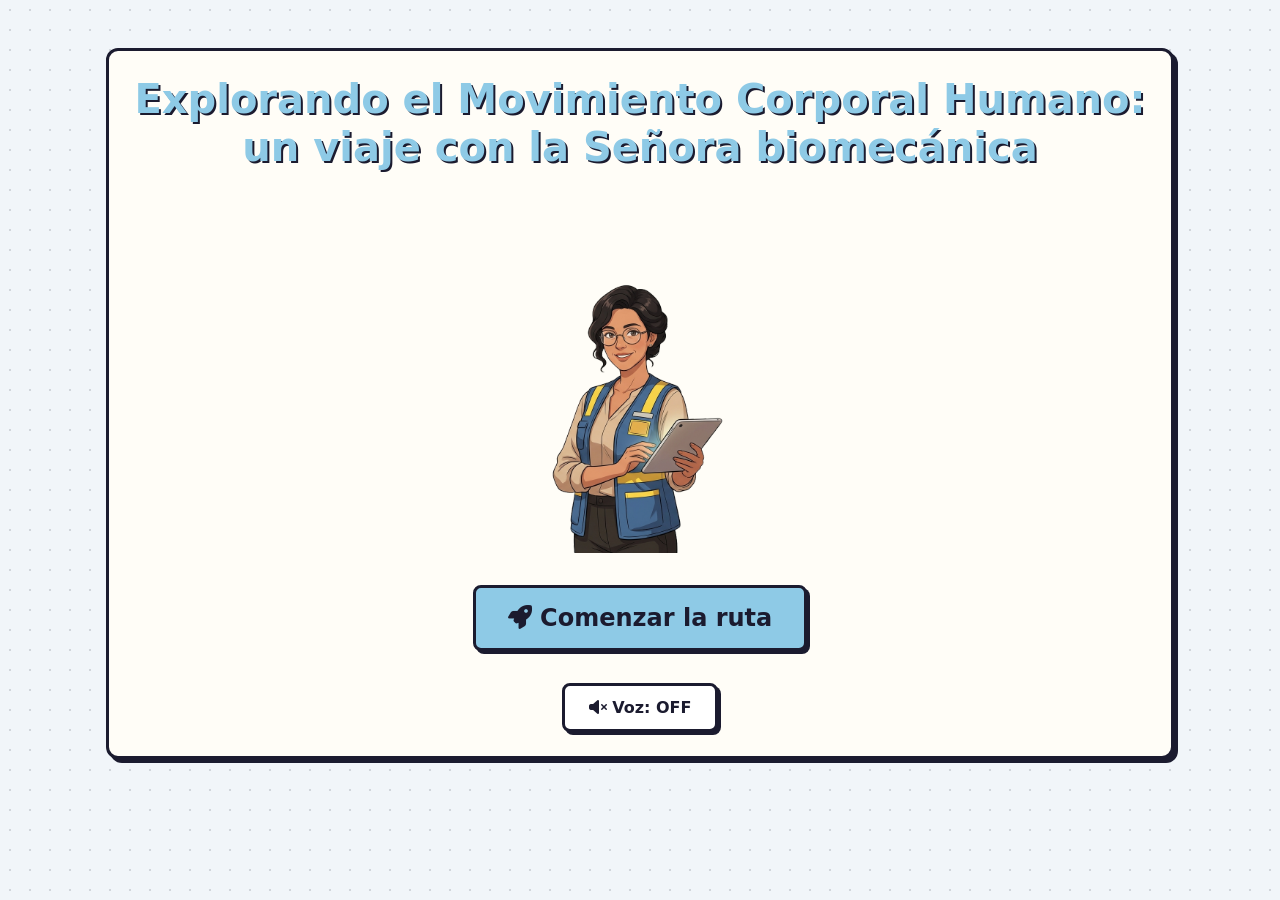
<file: index.html>
<!DOCTYPE html>
<html lang="es">
<head>
    <meta charset="UTF-8">
    <meta name="viewport" content="width=device-width, initial-scale=1.0">
    <title>Explorando el Movimiento Corporal Humano: un viaje con la Señora biomecánica</title>
    <link rel="stylesheet" href="https://cdnjs.cloudflare.com/ajax/libs/font-awesome/6.4.0/css/all.min.css">
    <link rel="stylesheet" href="css/style.css">
</head>
<body>
    <header id="hud" class="hidden">
        <div class="hud-top">
            <div id="hud-title" style="font-weight:bold; font-size:1.1rem; flex:1;"></div>
            <div class="meter-container hidden" id="meter-container" title="Espalda de Carlos">
                <div id="carlos-meter" class="meter-fill"></div>
            </div>
            <div style="display:flex; gap: 0.5rem; align-items:center;">
                <span id="hud-points" class="hidden"><i class="fa-solid fa-star"></i> 0</span>
            </div>
        </div>
        <div class="hud-nav" id="hud-nav"></div>
    </header>
    <main id="app"></main>
    <div id="toast" aria-live="polite"></div>
    
    <div id="modal-glossary" class="modal-overlay" onclick="if(event.target==this) this.style.display='none'">
        <div class="modal-content">
            <h2 id="glossary-title">Término</h2>
            <p id="glossary-desc" style="margin-top: 1rem;"></p>
            <button class="btn-secondary" style="margin-top:1rem; width:100%" onclick="document.getElementById('modal-glossary').style.display='none'">Cerrar</button>
        </div>
    </div>

    <!-- Carga de scripts en orden estricto -->
    <script src="js/data-story.js"></script>
    <script src="js/data-quiz.js"></script>
    <script src="js/core.js"></script>
    <script src="js/voice.js"></script>
    <script src="js/games.js"></script>
    <script src="js/story.js"></script>
    <script src="js/screens.js"></script>
    <script src="js/main.js"></script>
</body>
</html>
</file>
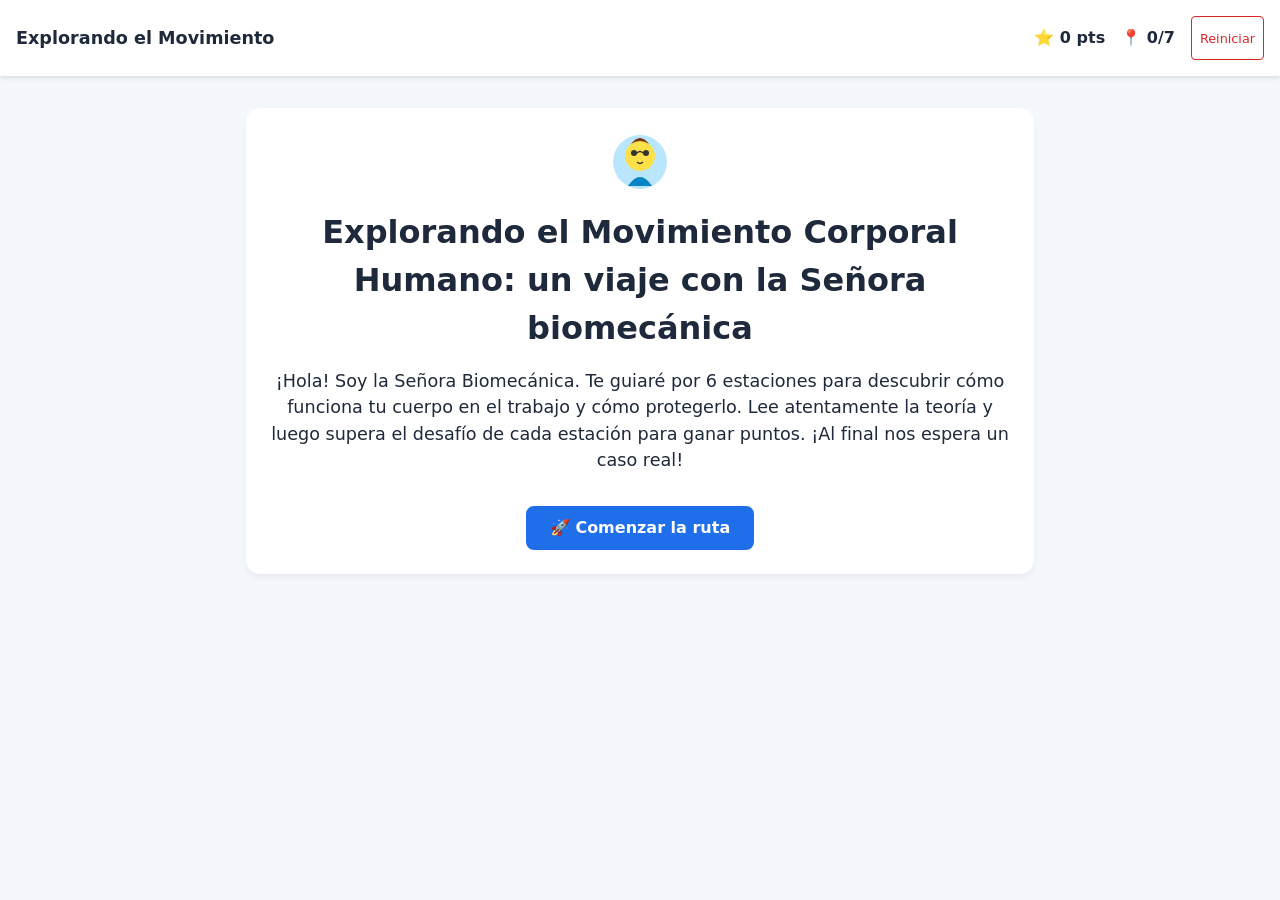
<file: _ignored_files/index_v1_backup.html>
<!DOCTYPE html>
<html lang="es">
<head>
    <meta charset="UTF-8">
    <meta name="viewport" content="width=device-width, initial-scale=1.0">
    <title>Explorando el Movimiento Corporal Humano: un viaje con la Señora biomecánica</title>
    <style>
        :root {
            --bg: #f4f7fb;
            --card: #ffffff;
            --primary: #1f6feb;
            --accent: #f59e0b;
            --ok: #16a34a;
            --bad: #dc2626;
            --text: #1e293b;
            --muted: #64748b;
            --border-radius: 14px;
        }

        * {
            box-sizing: border-box;
            margin: 0;
            padding: 0;
        }

        body {
            font-family: system-ui, -apple-system, Segoe UI, Roboto, sans-serif;
            background-color: var(--bg);
            color: var(--text);
            line-height: 1.5;
            display: flex;
            flex-direction: column;
            min-height: 100vh;
        }

        /* HUD */
        #hud {
            background-color: var(--card);
            padding: 1rem;
            box-shadow: 0 2px 4px rgba(0,0,0,0.1);
            display: flex;
            justify-content: space-between;
            align-items: center;
            position: sticky;
            top: 0;
            z-index: 100;
        }

        .hud-stats {
            display: flex;
            gap: 1rem;
            align-items: center;
            font-weight: bold;
        }

        .btn-restart {
            background-color: transparent;
            border: 1px solid var(--bad);
            color: var(--bad);
            padding: 0.25rem 0.5rem;
            border-radius: 4px;
            cursor: pointer;
            font-size: 0.8rem;
        }
        .btn-restart:hover {
            background-color: #fee2e2;
        }

        /* Layout */
        #app {
            flex: 1;
            width: 100%;
            max-width: 820px;
            margin: 0 auto;
            padding: 2rem 1rem;
        }

        /* Componentes Comunes */
        .card {
            background-color: var(--card);
            border-radius: var(--border-radius);
            padding: 1.5rem;
            margin-bottom: 1rem;
            box-shadow: 0 4px 6px rgba(0,0,0,0.05);
        }

        h1, h2, h3 { margin-bottom: 1rem; }
        
        button {
            font-family: inherit;
            font-size: 1rem;
            padding: 0.75rem 1.5rem;
            border: none;
            border-radius: 8px;
            cursor: pointer;
            min-height: 44px;
            transition: all 0.2s;
        }
        button:focus-visible {
            outline: 3px solid var(--accent);
            outline-offset: 2px;
        }
        button:disabled {
            opacity: 0.6;
            cursor: not-allowed;
        }

        .btn-primary {
            background-color: var(--primary);
            color: white;
            font-weight: bold;
        }
        .btn-primary:hover:not(:disabled) { background-color: #1a56db; }

        .btn-secondary {
            background-color: #e2e8f0;
            color: var(--text);
        }
        .btn-secondary:hover:not(:disabled) { background-color: #cbd5e1; }

        /* Pantallas */
        .screen { display: none; animation: fadeIn 0.3s ease-in-out; }
        .screen.active { display: block; }

        /* Diálogo Señora Biomecánica */
        .dialogue {
            display: flex;
            gap: 1rem;
            align-items: flex-start;
            margin-bottom: 2rem;
            background: #e0f2fe;
            padding: 1rem;
            border-radius: var(--border-radius);
        }
        .avatar-svg {
            width: 60px;
            height: 60px;
            flex-shrink: 0;
        }
        
        /* Mapa */
        .map-container {
            display: flex;
            flex-wrap: wrap;
            gap: 1rem;
            justify-content: center;
            margin-top: 2rem;
        }
        .map-node {
            width: 80px;
            height: 80px;
            border-radius: 50%;
            display: flex;
            flex-direction: column;
            align-items: center;
            justify-content: center;
            background-color: var(--card);
            border: 3px solid var(--muted);
            cursor: pointer;
            font-weight: bold;
            text-align: center;
            font-size: 0.8rem;
            padding: 0.5rem;
            transition: transform 0.2s;
            position: relative;
        }
        .map-node:hover:not(.locked) { transform: scale(1.05); }
        .map-node.completed { border-color: var(--ok); background-color: #f0fdf4; }
        .map-node.active-node { border-color: var(--primary); box-shadow: 0 0 10px rgba(31,111,235,0.5); }
        .map-node.locked { border-color: #cbd5e1; color: var(--muted); cursor: not-allowed; opacity: 0.7; }
        .map-node .emoji { font-size: 1.5rem; margin-bottom: 0.2rem; }
        
        .map-node.final-node {
            width: 100px;
            height: 100px;
            border-radius: var(--border-radius);
            background-color: #fffbeb;
            border-color: var(--accent);
        }

        /* Teoría */
        .theory-steps { margin-bottom: 2rem; }
        .theory-step { display: none; }
        .theory-step.active { display: block; animation: fadeIn 0.3s; }
        .theory-nav { display: flex; justify-content: space-between; margin-top: 1rem; }

        /* Juegos Generales */
        .game-container { margin-top: 2rem; padding-top: 2rem; border-top: 2px dashed #e2e8f0; }
        .game-feedback {
            margin-top: 1rem;
            padding: 1rem;
            border-radius: 8px;
            display: none;
            font-weight: bold;
        }
        .game-feedback.show { display: block; animation: pop 0.3s; }
        .game-feedback.success { background-color: #f0fdf4; color: var(--ok); border: 1px solid var(--ok); }
        .game-feedback.error { background-color: #fef2f2; color: var(--bad); border: 1px solid var(--bad); }

        .btn-reveal { margin-top: 1rem; display: none; width: 100%; }

        /* Classify */
        .classify-item { font-size: 1.1rem; text-align: center; margin-bottom: 1.5rem; font-weight: bold; }
        .classify-buttons { display: flex; gap: 1rem; justify-content: center; }
        .classify-buttons button { flex: 1; max-width: 200px; }

        /* Match */
        .match-container { display: flex; gap: 1rem; justify-content: center; flex-wrap: wrap; }
        .match-col { display: flex; flex-direction: column; gap: 0.5rem; flex: 1; min-width: 250px; }
        .match-btn { padding: 1rem; text-align: left; background: var(--card); border: 2px solid #e2e8f0; word-break: break-word;}
        .match-btn.selected { border-color: var(--primary); background: #eff6ff; }
        .match-btn.matched { border-color: var(--ok); background: #f0fdf4; opacity: 0.8; cursor: default; }
        .match-btn.error-shake { animation: shake 0.4s; border-color: var(--bad); background: #fef2f2; }

        /* Order */
        .order-list { display: flex; flex-direction: column; gap: 0.5rem; }
        .order-item { 
            display: flex; align-items: center; gap: 1rem; background: var(--card); 
            padding: 0.5rem 1rem; border: 1px solid #e2e8f0; border-radius: 8px;
        }
        .order-item.error { border-color: var(--bad); background: #fef2f2; }
        .order-controls { display: flex; flex-direction: column; }
        .order-controls button { padding: 0.2rem 0.5rem; min-height: 0; border-radius: 4px; font-size: 0.8rem; }

        /* Choice */
        .choice-list { display: flex; flex-direction: column; gap: 0.75rem; }
        .choice-btn { text-align: left; background: var(--card); border: 2px solid #e2e8f0; height: auto; padding: 1rem;}
        .choice-btn:hover:not(:disabled) { border-color: var(--primary); }
        .choice-btn.correct { border-color: var(--ok); background: #f0fdf4; }
        .choice-btn.incorrect { border-color: var(--bad); background: #fef2f2; }
        
        .choice-svg-container { display: flex; justify-content: space-around; margin-bottom: 1rem; flex-wrap: wrap; gap: 1rem;}
        .choice-svg-item { text-align: center; }

        /* Multi */
        .multi-list { display: flex; flex-direction: column; gap: 0.5rem; margin-bottom: 1rem; }
        .multi-item { 
            display: flex; align-items: center; gap: 0.75rem; padding: 1rem; 
            background: var(--card); border: 2px solid #e2e8f0; border-radius: 8px; cursor: pointer;
        }
        .multi-item.selected { border-color: var(--primary); background: #eff6ff; }
        .multi-item input { pointer-events: none; width: 1.2rem; height: 1.2rem; }

        /* Toast */
        #toast {
            position: fixed; bottom: 20px; left: 50%; transform: translateX(-50%);
            background: rgba(0,0,0,0.8); color: white; padding: 0.75rem 1.5rem;
            border-radius: 30px; font-weight: bold; pointer-events: none;
            opacity: 0; transition: opacity 0.3s; z-index: 1000;
        }
        #toast.show { opacity: 1; }

        /* Animaciones */
        @keyframes fadeIn { from { opacity: 0; transform: translateY(10px); } to { opacity: 1; transform: translateY(0); } }
        @keyframes pop { 0% { transform: scale(0.95); } 50% { transform: scale(1.02); } 100% { transform: scale(1); } }
        @keyframes shake { 0%, 100% { transform: translateX(0); } 25% { transform: translateX(-5px); } 75% { transform: translateX(5px); } }

        @media (prefers-reduced-motion: reduce) {
            * { animation: none !important; transition: none !important; }
        }
        
        @media print {
            #hud, button, .theory-nav { display: none !important; }
            .theory-step { display: block !important; margin-bottom: 1rem; page-break-inside: avoid; }
            .screen { display: block !important; page-break-after: always; }
            #app { padding: 0; max-width: 100%; }
        }

    </style>
</head>
<body>

    <header id="hud">
        <div style="font-weight:bold; font-size:1.1rem; max-width: 60%; white-space: nowrap; overflow: hidden; text-overflow: ellipsis;">
            Explorando el Movimiento
        </div>
        <div class="hud-stats">
            <span>⭐ <span id="hud-points">0</span> pts</span>
            <span>📍 <span id="hud-progress">0</span>/7</span>
            <button class="btn-restart" onclick="app.restart()">Reiniciar</button>
        </div>
    </header>

    <main id="app">
        <!-- Contenido dinámico -->
    </main>

    <div id="toast" aria-live="polite"></div>

    <script>
        // --- 1. CONTENIDO ---
        const CONTENT = {
            intro: {
                title: "Explorando el Movimiento Corporal Humano: un viaje con la Señora biomecánica",
                text: "¡Hola! Soy la Señora Biomecánica. Te guiaré por 6 estaciones para descubrir cómo funciona tu cuerpo en el trabajo y cómo protegerlo. Lee atentamente la teoría y luego supera el desafío de cada estación para ganar puntos. ¡Al final nos espera un caso real!"
            },
            stations: [
                {
                    id: 1, emoji: "💪", title: "Trabajo muscular: El motor oculto",
                    intro: "Comencemos por nuestros motores: los músculos. ¿Sabías que quedarse quieto cansa más que moverse?",
                    sections: [
                        "<b>Trabajo estático:</b> el músculo genera tensión sin cambiar su longitud (contracción isométrica). Al mantenerse contraído comprime los capilares, reduce la llegada de oxígeno (isquemia transitoria, hipoxia local) y se acumulan metabolitos como el ácido láctico. Resultado: <b>fatiga rápida</b>.",
                        "<b>Trabajo dinámico:</b> ciclos rítmicos de acortamiento (concéntrico) y elongación (excéntrico). Funciona como 'bomba muscular': favorece el retorno venoso y el aporte de nutrientes. Fatiga más lenta."
                    ],
                    game: {
                        type: "classify",
                        items: [
                            { text: "Sostener una caja en el aire", cat: "E" },
                            { text: "Pedalear", cat: "D" },
                            { text: "Caminar", cat: "D" },
                            { text: "Mantener el brazo extendido con una herramienta", cat: "E" },
                            { text: "Permanecer de pie sin moverse frente a una línea de producción", cat: "E" },
                            { text: "Subir escaleras", cat: "D" }
                        ],
                        categories: [ { id: "E", label: "Estático" }, { id: "D", label: "Dinámico" } ],
                        explain: "El trabajo estático corta el flujo de sangre; el dinámico lo bombea."
                    }
                },
                {
                    id: 2, emoji: "🦴", title: "Sistema óseo: La arquitectura articular",
                    intro: "Nuestro chasis está formado por 206 huesos unidos por articulaciones. ¡Vamos a emparejarlas!",
                    sections: [
                        "El esqueleto tiene <b>206 huesos</b> que funcionan como <b>palancas</b> movidas por la fuerza muscular.",
                        "<b>Sinartrosis</b> (fijas): suturas craneales.<br><b>Anfiartrosis</b> (semimóviles): discos intervertebrales, sínfisis púbica.<br><b>Diartrosis</b> (sinoviales, móviles): glenohumeral (hombro), coxofemoral (cadera), femorotibial (rodilla).",
                        "<b>Arcos de movilidad (grados):</b> flexión de hombro 0°–180°; flexión de rodilla 0°–135°; columna lumbar flexión 0°–60° y extensión 0°–25°."
                    ],
                    game: {
                        type: "match",
                        pairs: [
                            { left: "Hombro (glenohumeral)", right: "Diartrosis · 0°–180°" },
                            { left: "Rodilla (femorotibial)", right: "Diartrosis · 0°–135°" },
                            { left: "Discos intervertebrales", right: "Anfiartrosis · movimiento limitado" },
                            { left: "Suturas del cráneo", right: "Sinartrosis · sin movimiento" }
                        ],
                        explain: "Recuerda: Diartrosis = mucho movimiento. Anfiartrosis = poco. Sinartrosis = nada."
                    }
                },
                {
                    id: 3, emoji: "⚡", title: "Sistema muscular: Energía y filamentos",
                    intro: "Veamos cómo ocurre la magia de la contracción a nivel microscópico.",
                    sections: [
                        "<b>Tipos de músculo:</b> esquelético (voluntario, estriado), cardíaco (estriado, involuntario), liso (visceral, involuntario).",
                        "<b>Fibras tipo I:</b> lentas, rojas, oxidativas, ricas en mioglobina y mitocondrias; resistentes a la fatiga; sostienen la postura.<br><b>Fibras tipo II:</b> rápidas, blancas, glucolíticas; mucha potencia, se agotan rápido. La <b>mioglobina</b> almacena oxígeno para la célula muscular.",
                        "<b>Contracción:</b> el impulso nervioso libera <b>Ca²⁺</b>, que deja libres los sitios activos de la actina; la cabeza de miosina se une, tracciona e hidroliza <b>ATP</b> (energía inmediata), que se resintetiza desde el <b>glucógeno muscular</b>."
                    ],
                    game: {
                        type: "order",
                        items: [
                            { id: 1, text: "Llega el impulso nervioso" },
                            { id: 2, text: "Se libera calcio (Ca²⁺)" },
                            { id: 3, text: "La miosina se une a la actina y consume ATP" },
                            { id: 4, text: "Los filamentos de actina y miosina se deslizan" },
                            { id: 5, text: "El músculo se acorta (contracción)" }
                        ],
                        explain: "Todo empieza con el nervio, libera calcio, usa energía (ATP) para unir fibras, deslizar y contraer."
                    }
                },
                {
                    id: 4, emoji: "📐", title: "Postura: La geometría corporal",
                    intro: "Una mala postura prolongada es enemiga silenciosa de tus articulaciones.",
                    sections: [
                        "Postura = alineación espacial de los segmentos corporales. Se clasifica en 3 ejes:",
                        "1. <b>Según posición:</b> bípeda (de pie), sedente (sentado), en cuclillas.",
                        "2. <b>Según tiempo de exposición:</b> <i>mantenida</i> (más de 2 horas continuas) o <i>prolongada</i> (más del 75 % de la jornada).",
                        "3. <b>Según movimiento:</b> <i>neutra</i> (ángulos de confort), <i>forzada</i> (extremos del rango articular) o <i>antigravitatoria</i> (miembros superiores por encima de los hombros)."
                    ],
                    game: {
                        type: "choice",
                        question: "¿Cuál de estos puestos combina postura forzada, mantenida y antigravitatoria?",
                        options: [
                            { id: "A", text: "Secretaria sentada con espalda apoyada y teclado a la altura del codo" },
                            { id: "B", text: "Cajero de pie que alterna el peso entre ambas piernas" },
                            { id: "C", text: "Pintor de techos con los brazos sobre los hombros durante 3 horas seguidas", correct: true },
                            { id: "D", text: "Operario que camina y transporta una caja liviana" }
                        ],
                        explain: "Brazos sobre los hombros = antigravitatoria; extremo del rango = forzada; 3 h continuas = mantenida."
                    }
                },
                {
                    id: 5, emoji: "🔄", title: "Movimiento y riesgo repetitivo",
                    intro: "Hacer lo mismo una y otra vez puede lesionar nuestros tendones si no paramos a tiempo.",
                    sections: [
                        "<b>Trabajo repetitivo:</b> ciclos menores a 30 segundos, o más del 50 % del ciclo repite la misma secuencia de movimientos.",
                        "<b>Riesgos:</b> microtraumatismos acumulativos en las vainas de los tendones: tenosinovitis, síndrome del túnel del carpo, epicondilitis.",
                        "<b>Prevención:</b> rotación de puestos, rediseño ergonómico de mandos y herramientas, micropausas activas."
                    ],
                    game: {
                        type: "multi",
                        question: "Selecciona SOLO las medidas preventivas eficaces:",
                        options: [
                            { id: 1, text: "Rotar al trabajador entre puestos con movimientos distintos", correct: true },
                            { id: 2, text: "Aumentar la velocidad de la línea para terminar antes", correct: false },
                            { id: 3, text: "Rediseñar herramientas y mandos para reducir el esfuerzo", correct: true },
                            { id: 4, text: "Eliminar los descansos para compensar la producción", correct: false },
                            { id: 5, text: "Programar micropausas activas", correct: true },
                            { id: 6, text: "Dar horas extra en el mismo puesto sin cambios", correct: false }
                        ],
                        explain: "Rotar, rediseñar y pausar son las claves. Acelerar o quitar descansos empeora el problema."
                    }
                },
                {
                    id: 6, emoji: "📦", title: "Carga y técnicas seguras",
                    intro: "¡Llegamos a la última estación! Aprender a levantar objetos es fundamental para cuidar tu espalda.",
                    sections: [
                        "<b>Carga:</b> masa ≥ 3 kg sometida a levantamiento, descenso, empuje o tracción manual.",
                        "<b>Técnica segura:</b> pies separados al ancho de los hombros, carga pegada al tronco (menor brazo de palanca), rodillas flexionadas, columna recta y <b>sin torsión del tronco</b>.",
                        "<b>Límites (Colombia):</b> Resolución 2400 de 1979 — hombres 25 kg, mujeres 12,5 kg. <b>Internacional:</b> ISO 11228-1 y ecuación NIOSH, con peso de referencia de 23 kg en condiciones ideales."
                    ],
                    game: {
                        type: "choice-svg",
                        question: "¿Cuál es el levantamiento correcto?",
                        options: [
                            { id: "A", text: "A", desc: "Espalda encorvada, carga lejos", correct: false,
                              svg: '<svg viewBox="0 0 100 100" width="80" height="80"><circle cx="40" cy="20" r="8" fill="none" stroke="currentColor" stroke-width="4"/><path d="M 40 28 Q 60 40 50 70 M 50 70 L 45 95 M 50 70 L 60 95 M 40 35 L 75 55 M 40 35 L 70 60" fill="none" stroke="currentColor" stroke-width="4"/><rect x="75" y="50" width="20" height="20" fill="currentColor"/></svg>' },
                            { id: "B", text: "B", desc: "Rodillas flexionadas, espalda recta", correct: true,
                              svg: '<svg viewBox="0 0 100 100" width="80" height="80"><circle cx="50" cy="20" r="8" fill="none" stroke="currentColor" stroke-width="4"/><path d="M 50 28 L 50 60 M 50 60 L 30 75 L 30 95 M 50 60 L 40 75 L 45 95 M 50 35 L 65 50" fill="none" stroke="currentColor" stroke-width="4"/><rect x="65" y="40" width="20" height="20" fill="currentColor"/></svg>' },
                            { id: "C", text: "C", desc: "Tronco girado", correct: false,
                              svg: '<svg viewBox="0 0 100 100" width="80" height="80"><circle cx="50" cy="20" r="8" fill="none" stroke="currentColor" stroke-width="4"/><path d="M 50 28 L 50 70 M 50 70 L 45 95 M 50 70 L 55 95 M 50 35 L 20 45 M 50 35 L 80 45" fill="none" stroke="currentColor" stroke-width="4"/><rect x="10" y="40" width="15" height="15" fill="currentColor"/><rect x="75" y="40" width="15" height="15" fill="currentColor"/></svg>' }
                        ],
                        explain: "La B es correcta: rodillas flexionadas, espalda recta y carga pegada al cuerpo."
                    }
                }
            ],
            carlos: {
                intro: "Carlos trabaja en un almacén levantando, transportando y ubicando cajas de <b>15 kg</b> de forma repetitiva y <b>sin pausas</b>.",
                questions: [
                    {
                        id: 1, q: "¿Qué tipo de trabajo muscular realiza Carlos?",
                        a: "Trabajo <b>combinado</b>: <i>dinámico</i> al levantar, acomodar y bajar las cajas repetidamente, y <i>estático prolongado</i> en tronco y cintura escapular al sostener y transportar los 15 kg. Sin pausas, los músculos paravertebrales mantienen contracciones isométricas que limitan el flujo sanguíneo capilar y generan fatiga por hipoxia tisular."
                    },
                    {
                        id: 2, q: "¿Qué sistemas anatómicos están involucrados?",
                        a: "<ul><li><b>Osteoarticular:</b> articulaciones lumbosacras (L4-L5, L5-S1), discos, cápsulas; hombros y rodillas.</li><li><b>Muscular:</b> erectores espinales, dorsal ancho, glúteos, isquiotibiales, cuádriceps, flexores de los dedos.</li><li><b>Nervioso:</b> control motor voluntario, mecanorreceptores articulares y raíces del nervio ciático (riesgo de compresión).</li><li><b>Circulatorio:</b> microcirculación muscular con presión intramuscular sostenida.</li></ul>"
                    },
                    {
                        id: 3, q: "¿Qué consecuencias o patologías puede tener?",
                        a: "<ul><li><b>Columna:</b> lumbalgia mecánica, degeneración discal prematura, protrusión y hernia discal, agravadas por flexión + torsión.</li><li><b>Periféricas:</b> tendinopatía del manguito de los rotadores, bursitis y desórdenes musculoesqueléticos (DME) acumulativos.</li></ul>"
                    },
                    {
                        id: 4, q: "¿Qué medidas preventivas recomiendas (nacional e internacional)?",
                        a: "<ul><li><b>Colombia</b> (Res. 2400/1979, Decreto 1072/2015, GTC 45): ingreso al Programa de Vigilancia Epidemiológica osteomuscular; pausas activas dirigidas (cada 2 horas); capacitación en higiene postural y manejo manual de cargas.</li><li><b>Internacional</b> (ISO 11228-1, Directiva 90/269/CEE, NIOSH): <i>Ingeniería:</i> ayudas mecánicas (mesas elevadoras, transpaletas); ubicar carga entre nudillos y codos (≈ 50–110 cm). <i>Administrativos:</i> rotación de puestos y reducción de tiempo según ecuación NIOSH.</li></ul>"
                    }
                ]
            }
        };

        const AVATAR_SVG = `<svg class="avatar-svg" viewBox="0 0 100 100"><circle cx="50" cy="50" r="45" fill="#bae6fd"/><circle cx="50" cy="40" r="25" fill="#fde047"/><path d="M 30 90 Q 50 60 70 90" fill="#0284c7"/><circle cx="40" cy="35" r="5" fill="#333"/><circle cx="60" cy="35" r="5" fill="#333"/><path d="M 35 35 L 45 35 M 55 35 L 65 35 M 45 35 Q 50 30 55 35" fill="none" stroke="#333" stroke-width="2"/><path d="M 45 50 Q 50 55 55 50" fill="none" stroke="#333" stroke-width="2"/><path d="M 35 20 Q 50 10 65 20 Q 50 0 35 20" fill="#78350f"/></svg>`;

        // --- 2. ESTADO Y UTILIDADES ---
        let state = {
            screen: 'welcome', current: 1, unlocked: 1, completed: [], points: 0, carlosDone: []
        };

        const Storage = {
            key: 'sb_progress_v1',
            save() {
                try { localStorage.setItem(this.key, JSON.stringify(state)); } catch(e) { console.warn("No se pudo guardar", e); }
            },
            load() {
                try {
                    const data = localStorage.getItem(this.key);
                    if (data) {
                        const parsed = JSON.parse(data);
                        if (parsed.points !== undefined && parsed.unlocked !== undefined) {
                            state = parsed;
                        }
                    }
                } catch(e) { console.warn("No se pudo cargar", e); }
            }
        };

        const el = id => document.getElementById(id);
        const ce = tag => document.createElement(tag);
        const shuffle = arr => arr.slice().sort(() => Math.random() - 0.5);
        
        function showToast(msg) {
            const t = el('toast');
            t.textContent = msg;
            t.className = 'show';
            setTimeout(() => t.className = '', 3000);
        }

        function updateHUD() {
            el('hud-points').textContent = state.points;
            let progress = state.completed.length;
            if (state.carlosDone.length === 4) progress++;
            el('hud-progress').textContent = progress;
        }

        function award(stationId, attempts) {
            if (state.completed.includes(stationId)) return;
            let pts = 5; // default for 3+ attempts or 'reveal'
            if (attempts === 1) pts = 20;
            else if (attempts === 2) pts = 10;
            
            state.points += pts;
            state.completed.push(stationId);
            if (stationId === state.unlocked && state.unlocked < 6) {
                state.unlocked++;
            }
            Storage.save();
            updateHUD();
            showToast(`¡Completado! Ganaste ${pts} pts.`);
        }

        function awardCarlos(cardId) {
            if (state.carlosDone.includes(cardId)) return;
            state.points += 5;
            state.carlosDone.push(cardId);
            Storage.save();
            updateHUD();
        }

        // --- 3. NAVEGACIÓN ---
        function go(screenName, param = null) {
            state.screen = screenName;
            const container = el('app');
            container.innerHTML = '';
            
            if (screenName === 'station' && param > state.unlocked && param !== 7) {
                param = state.unlocked; // prevent skipping
            }
            if (screenName === 'station') state.current = param;

            Storage.save();
            window.scrollTo(0, 0);

            switch(screenName) {
                case 'welcome': renderWelcome(container); break;
                case 'map': renderMap(container); break;
                case 'station': renderStation(container, param); break;
                case 'carlos': renderCarlos(container); break;
                case 'final': renderFinal(container); break;
            }
        }

        // --- 4. RENDERERS ---
        function renderWelcome(container) {
            container.innerHTML = `
                <div class="card" style="text-align: center;">
                    <div style="display:flex; justify-content:center; margin-bottom: 1rem;">${AVATAR_SVG}</div>
                    <h1>${CONTENT.intro.title}</h1>
                    <p style="font-size: 1.1rem; margin-bottom: 2rem;">${CONTENT.intro.text}</p>
                    <button class="btn-primary" onclick="go('map')">🚀 Comenzar la ruta</button>
                </div>
            `;
        }

        function renderMap(container) {
            container.innerHTML = `
                <div class="card">
                    <h2>Mapa de Estaciones</h2>
                    <p>Completa las 6 estaciones para desbloquear el reto final.</p>
                    <div class="map-container" id="map-nodes"></div>
                </div>
            `;
            const mapNodes = el('map-nodes');
            CONTENT.stations.forEach((st, idx) => {
                const num = idx + 1;
                const isLocked = num > state.unlocked;
                const isCompleted = state.completed.includes(num);
                const node = ce('div');
                node.className = `map-node ${isLocked ? 'locked' : ''} ${isCompleted ? 'completed' : ''}`;
                
                let icon = isLocked ? '🔒' : (isCompleted ? '✅' : st.emoji);
                node.innerHTML = `<span class="emoji">${icon}</span><span>${num}</span>`;
                
                if (!isLocked) {
                    node.onclick = () => go('station', num);
                }
                mapNodes.appendChild(node);
            });

            // Reto final
            const allCompleted = state.completed.length >= 6;
            const finalNode = ce('div');
            finalNode.className = `map-node final-node ${!allCompleted ? 'locked' : ''} ${state.carlosDone.length===4 ? 'completed' : ''}`;
            finalNode.innerHTML = `<span class="emoji">${allCompleted ? '🏭' : '🔒'}</span><span>Caso Carlos</span>`;
            if (allCompleted) finalNode.onclick = () => go('carlos');
            mapNodes.appendChild(finalNode);
        }

        function renderStation(container, id) {
            const st = CONTENT.stations.find(s => s.id === id);
            container.innerHTML = `
                <div class="card">
                    <h2>Estación ${st.id}: ${st.title}</h2>
                    <div class="dialogue">
                        ${AVATAR_SVG}
                        <div><p><b>Señora Biomecánica:</b><br>${st.intro}</p></div>
                    </div>
                    <div id="theory-container" class="theory-steps"></div>
                    <div class="theory-nav">
                        <button id="btn-prev" class="btn-secondary" disabled>Anterior</button>
                        <button id="btn-next" class="btn-primary">Siguiente</button>
                    </div>
                </div>
                <div id="game-area" class="card" style="display:none;">
                    <h3>¡Desafío!</h3>
                    <div id="game-wrapper"></div>
                    <div id="game-feedback" class="game-feedback"></div>
                    <button id="btn-reveal" class="btn-secondary btn-reveal">Ver respuesta (otorga menos puntos)</button>
                </div>
                <div style="text-align:center; margin-top: 1rem;">
                    <button class="btn-secondary" onclick="go('map')">Volver al mapa</button>
                </div>
            `;

            // Teoría (tarjetas por pasos)
            const theoryContainer = el('theory-container');
            st.sections.forEach((sec, idx) => {
                const div = ce('div');
                div.className = `theory-step ${idx === 0 ? 'active' : ''}`;
                div.innerHTML = `<p>${sec}</p>`;
                theoryContainer.appendChild(div);
            });

            let currentStep = 0;
            const btnPrev = el('btn-prev');
            const btnNext = el('btn-next');
            const steps = theoryContainer.querySelectorAll('.theory-step');

            const updateTheoryNav = () => {
                steps.forEach((el, idx) => el.classList.toggle('active', idx === currentStep));
                btnPrev.disabled = currentStep === 0;
                if (currentStep === steps.length - 1) {
                    btnNext.textContent = "¡Al desafío!";
                } else {
                    btnNext.textContent = "Siguiente";
                }
            };

            btnPrev.onclick = () => { if(currentStep > 0) { currentStep--; updateTheoryNav(); } };
            btnNext.onclick = () => {
                if(currentStep < steps.length - 1) { currentStep++; updateTheoryNav(); }
                else {
                    el('game-area').style.display = 'block';
                    el('btn-prev').parentElement.style.display = 'none'; // ocultar nav teoría
                    initGame(st);
                    el('game-area').scrollIntoView({behavior: 'smooth'});
                }
            };
        }

        function renderCarlos(container) {
            const c = CONTENT.carlos;
            container.innerHTML = `
                <div class="card">
                    <h2>Reto Final: El Caso de Carlos 🏭</h2>
                    <div class="dialogue">
                        ${AVATAR_SVG}
                        <div><p>${c.intro}</p><p>Analiza el caso y revela mis respuestas. ¡Cada una te da puntos!</p></div>
                    </div>
                    <div id="carlos-cards"></div>
                </div>
                <div style="text-align:center; margin-top: 1rem;">
                    <button class="btn-primary" id="btn-finish" disabled onclick="go('final')">Ver resultados finales</button>
                </div>
            `;
            
            const cards = el('carlos-cards');
            c.questions.forEach(q => {
                const card = ce('div');
                card.className = 'card';
                card.style.border = '2px solid #e2e8f0';
                card.style.boxShadow = 'none';
                
                const isDone = state.carlosDone.includes(q.id);
                
                card.innerHTML = `
                    <p style="font-weight:bold; margin-bottom: 0.5rem;">${q.id}. ${q.q}</p>
                    <button class="btn-secondary" id="btn-carlos-${q.id}" ${isDone ? 'style="display:none;"' : ''}>Pensar mi respuesta 🤔</button>
                    <div id="ans-carlos-${q.id}" style="${isDone ? 'display:block;' : 'display:none;'} margin-top:1rem; padding-top:1rem; border-top:1px solid #e2e8f0;">
                        ${q.a}
                    </div>
                `;
                
                if (!isDone) {
                    card.querySelector('button').onclick = (e) => {
                        e.target.style.display = 'none';
                        card.querySelector('div').style.display = 'block';
                        awardCarlos(q.id);
                        checkFinalBtn();
                    };
                }
                cards.appendChild(card);
            });
            
            const checkFinalBtn = () => {
                if (state.carlosDone.length === 4) el('btn-finish').disabled = false;
            };
            checkFinalBtn();
        }

        function renderFinal(container) {
            let msg = "";
            let color = "";
            if (state.points >= 110) { msg = "¡Experta/o en ergonomía!"; color = "var(--ok)"; }
            else if (state.points >= 70) { msg = "¡Muy buen recorrido!"; color = "var(--primary)"; }
            else { msg = "¡Repasemos y vuelve a intentarlo!"; color = "var(--accent)"; }

            container.innerHTML = `
                <div class="card" style="text-align:center;">
                    <h1>Resultados Finales</h1>
                    <h2 style="font-size: 3rem; color: ${color}; margin: 1rem 0;">${state.points} / 140 pts</h2>
                    <div class="dialogue" style="justify-content:center; text-align:left;">
                        ${AVATAR_SVG}
                        <div><p><b>Señora Biomecánica:</b><br>${msg}</p></div>
                    </div>
                </div>
                
                <div class="card">
                    <h3>Ideas Clave</h3>
                    <ul style="padding-left: 1.5rem; margin-bottom: 1rem;">
                        <li>El trabajo estático fatiga más rápido que el dinámico por falta de flujo sanguíneo.</li>
                        <li>Las articulaciones tipo diartrosis (como el hombro) son las de mayor movilidad.</li>
                        <li>La contracción muscular requiere calcio y energía en forma de ATP.</li>
                        <li>Las posturas forzadas, mantenidas y antigravitatorias aumentan el riesgo de lesiones.</li>
                        <li>El trabajo repetitivo requiere rotación, micropausas y buen diseño, no ir más rápido.</li>
                        <li>Levanta cargas con piernas flexionadas, espalda recta y sin girar el tronco.</li>
                    </ul>
                    
                    <h4 style="margin-top: 1.5rem;">Referencias normativas citadas:</h4>
                    <ul style="font-size: 0.9rem; color: var(--muted); padding-left: 1.5rem;">
                        <li>Colombia: Resolución 2400 de 1979</li>
                        <li>Colombia: Decreto 1072 de 2015</li>
                        <li>Colombia: GTC 45</li>
                        <li>Internacional: ISO 11228-1</li>
                        <li>Internacional: Ecuación NIOSH</li>
                        <li>Internacional: Directiva 90/269/CEE</li>
                    </ul>
                </div>
                
                <div style="text-align:center; gap: 1rem; display:flex; justify-content:center;">
                    <button class="btn-secondary" onclick="go('map')">Volver al mapa</button>
                    <button class="btn-restart" onclick="app.restart()">Reiniciar progreso</button>
                </div>
            `;
        }

        // --- 5. MOTORES DE MINIJUEGO ---
        function initGame(station) {
            const wrapper = el('game-wrapper');
            const feedback = el('game-feedback');
            const btnReveal = el('btn-reveal');
            wrapper.innerHTML = '';
            feedback.className = 'game-feedback';
            btnReveal.style.display = 'none';

            let attempts = 0;
            const MAX_ATTEMPTS = 2;
            const isCompleted = state.completed.includes(station.id);

            const showFeedback = (isSuccess, text) => {
                feedback.innerHTML = `${isSuccess ? '✔' : '✖'} ${text}`;
                feedback.className = `game-feedback show ${isSuccess ? 'success' : 'error'}`;
                if (!isSuccess) {
                    wrapper.style.animation = 'none';
                    wrapper.offsetHeight; // trigger reflow
                    wrapper.style.animation = 'shake 0.4s';
                }
            };

            const finishGame = (success) => {
                if (!success) {
                    attempts++;
                    if (attempts >= MAX_ATTEMPTS && !isCompleted) {
                        btnReveal.style.display = 'block';
                    }
                } else {
                    attempts++;
                    showFeedback(true, `¡Correcto! ${station.game.explain}`);
                    btnReveal.style.display = 'none';
                    if (!isCompleted) award(station.id, attempts);
                    lockGame(wrapper);
                }
            };

            btnReveal.onclick = () => {
                showFeedback(true, `Respuesta revelada: ${station.game.explain}`);
                btnReveal.style.display = 'none';
                if (!isCompleted) award(station.id, 3); // 5 pts
                solveGame(station.game, wrapper);
                lockGame(wrapper);
            };

            // Renderizar motor específico
            switch(station.game.type) {
                case 'classify': engineClassify(wrapper, station.game, finishGame, showFeedback); break;
                case 'match': engineMatch(wrapper, station.game, finishGame, showFeedback); break;
                case 'order': engineOrder(wrapper, station.game, finishGame, showFeedback); break;
                case 'choice': engineChoice(wrapper, station.game, finishGame, showFeedback); break;
                case 'choice-svg': engineChoiceSvg(wrapper, station.game, finishGame, showFeedback); break;
                case 'multi': engineMulti(wrapper, station.game, finishGame, showFeedback); break;
            }

            if (isCompleted) {
                solveGame(station.game, wrapper);
                lockGame(wrapper);
                showFeedback(true, `Ya completaste esta estación. ${station.game.explain}`);
            }
        }

        function lockGame(wrapper) {
            const btns = wrapper.querySelectorAll('button, input');
            btns.forEach(b => { b.disabled = true; b.style.pointerEvents = 'none'; });
        }

        // --- Motores Específicos ---

        function engineClassify(wrapper, data, finish, showFB) {
            let currentIndex = 0;
            const items = shuffle(data.items);
            
            const renderItem = () => {
                if (currentIndex >= items.length) {
                    finish(true);
                    return;
                }
                const item = items[currentIndex];
                wrapper.innerHTML = `
                    <div class="card classify-item">${item.text}</div>
                    <div class="classify-buttons">
                        ${data.categories.map(c => `<button class="btn-primary" data-cat="${c.id}">${c.label}</button>`).join('')}
                    </div>
                    <p style="text-align:center; margin-top:1rem; font-size:0.9rem; color:var(--muted)">
                        Elemento ${currentIndex + 1} de ${items.length}
                    </p>
                `;
                wrapper.querySelectorAll('button').forEach(btn => {
                    btn.onclick = () => {
                        if (btn.dataset.cat === item.cat) {
                            currentIndex++;
                            renderItem();
                        } else {
                            showFB(false, "Incorrecto, piénsalo bien.");
                            finish(false);
                        }
                    };
                });
            };
            renderItem();
        }

        function engineMatch(wrapper, data, finish, showFB) {
            let leftCol = shuffle(data.pairs.map(p => ({ text: p.left, id: p.left })));
            let rightCol = shuffle(data.pairs.map(p => ({ text: p.right, id: p.left }))); // id is the left text for matching
            
            wrapper.innerHTML = `
                <p style="margin-bottom:1rem; text-align:center;">Selecciona uno de la izquierda y su pareja en la derecha.</p>
                <div class="match-container">
                    <div class="match-col" id="m-left">
                        ${leftCol.map(item => `<button class="match-btn m-l" data-id="${item.id}">${item.text}</button>`).join('')}
                    </div>
                    <div class="match-col" id="m-right">
                        ${rightCol.map(item => `<button class="match-btn m-r" data-id="${item.id}">${item.text}</button>`).join('')}
                    </div>
                </div>
            `;

            let selectedLeft = null;
            let matchesCount = 0;

            const leftBtns = wrapper.querySelectorAll('.m-l');
            const rightBtns = wrapper.querySelectorAll('.m-r');

            leftBtns.forEach(btn => {
                btn.onclick = () => {
                    if (btn.classList.contains('matched')) return;
                    leftBtns.forEach(b => b.classList.remove('selected'));
                    btn.classList.add('selected');
                    selectedLeft = btn;
                };
            });

            rightBtns.forEach(btn => {
                btn.onclick = () => {
                    if (btn.classList.contains('matched') || !selectedLeft) return;
                    
                    if (btn.dataset.id === selectedLeft.dataset.id) {
                        btn.classList.add('matched');
                        selectedLeft.classList.add('matched');
                        selectedLeft.classList.remove('selected');
                        selectedLeft = null;
                        matchesCount++;
                        if (matchesCount === data.pairs.length) finish(true);
                    } else {
                        showFB(false, "Esa no es la pareja correcta.");
                        btn.classList.add('error-shake');
                        setTimeout(() => btn.classList.remove('error-shake'), 400);
                        selectedLeft.classList.remove('selected');
                        selectedLeft = null;
                        finish(false);
                    }
                };
            });
        }

        function engineOrder(wrapper, data, finish, showFB) {
            let items = shuffle([...data.items]);
            
            const renderList = () => {
                wrapper.innerHTML = `
                    <div class="order-list">
                        ${items.map((item, idx) => `
                            <div class="order-item" data-id="${item.id}">
                                <div class="order-controls">
                                    <button class="btn-secondary" onclick="app.moveOrder(${idx}, -1)" ${idx===0?'disabled':''}>▲</button>
                                    <button class="btn-secondary" onclick="app.moveOrder(${idx}, 1)" ${idx===items.length-1?'disabled':''}>▼</button>
                                </div>
                                <div>${item.text}</div>
                            </div>
                        `).join('')}
                    </div>
                    <button class="btn-primary" style="margin-top:1rem; width:100%" id="btn-check-order">Comprobar orden</button>
                `;
                
                el('btn-check-order').onclick = () => {
                    let isCorrect = true;
                    const domItems = wrapper.querySelectorAll('.order-item');
                    domItems.forEach((el, idx) => {
                        if (parseInt(el.dataset.id) !== data.items[idx].id) {
                            isCorrect = false;
                            el.classList.add('error');
                        } else {
                            el.classList.remove('error');
                        }
                    });
                    
                    if (isCorrect) finish(true);
                    else {
                        showFB(false, "El orden no es correcto. Revisa los marcados en rojo.");
                        finish(false);
                    }
                };
            };
            
            window.app.moveOrder = (idx, dir) => {
                if (idx + dir < 0 || idx + dir >= items.length) return;
                const temp = items[idx];
                items[idx] = items[idx + dir];
                items[idx + dir] = temp;
                renderList();
            };
            
            renderList();
        }

        function engineChoice(wrapper, data, finish, showFB) {
            wrapper.innerHTML = `
                <p style="font-weight:bold; margin-bottom:1rem;">${data.question}</p>
                <div class="choice-list">
                    ${data.options.map((opt, i) => `
                        <button class="choice-btn" data-idx="${i}">${opt.text}</button>
                    `).join('')}
                </div>
            `;
            
            wrapper.querySelectorAll('button').forEach(btn => {
                btn.onclick = () => {
                    const opt = data.options[btn.dataset.idx];
                    wrapper.querySelectorAll('button').forEach(b => b.classList.remove('incorrect', 'correct'));
                    if (opt.correct) {
                        btn.classList.add('correct');
                        finish(true);
                    } else {
                        btn.classList.add('incorrect');
                        showFB(false, "Opción incorrecta.");
                        finish(false);
                    }
                };
            });
        }
        
        function engineChoiceSvg(wrapper, data, finish, showFB) {
            wrapper.innerHTML = `
                <p style="font-weight:bold; margin-bottom:1rem; text-align:center;">${data.question}</p>
                <div class="choice-svg-container">
                    ${data.options.map((opt, i) => `
                        <div class="choice-svg-item">
                            ${opt.svg}
                            <button class="choice-btn" style="display:block; width:100%; text-align:center;" data-idx="${i}">Opción ${opt.text}</button>
                        </div>
                    `).join('')}
                </div>
            `;
            
            wrapper.querySelectorAll('button').forEach(btn => {
                btn.onclick = () => {
                    const opt = data.options[btn.dataset.idx];
                    wrapper.querySelectorAll('button').forEach(b => b.classList.remove('incorrect', 'correct'));
                    if (opt.correct) {
                        btn.classList.add('correct');
                        finish(true);
                    } else {
                        btn.classList.add('incorrect');
                        showFB(false, "Esa no es la técnica correcta.");
                        finish(false);
                    }
                };
            });
        }

        function engineMulti(wrapper, data, finish, showFB) {
            wrapper.innerHTML = `
                <p style="font-weight:bold; margin-bottom:1rem;">${data.question}</p>
                <div class="multi-list">
                    ${data.options.map(opt => `
                        <label class="multi-item">
                            <input type="checkbox" value="${opt.id}">
                            <span>${opt.text}</span>
                        </label>
                    `).join('')}
                </div>
                <button class="btn-primary" style="width:100%" id="btn-check-multi">Comprobar</button>
            `;
            
            wrapper.querySelectorAll('.multi-item').forEach(lbl => {
                lbl.onclick = (e) => {
                    if(e.target.tagName !== 'INPUT') {
                        const cb = lbl.querySelector('input');
                        cb.checked = !cb.checked;
                    }
                    lbl.classList.toggle('selected', lbl.querySelector('input').checked);
                };
            });

            el('btn-check-multi').onclick = () => {
                const selectedIds = Array.from(wrapper.querySelectorAll('input:checked')).map(cb => parseInt(cb.value));
                const correctIds = data.options.filter(o => o.correct).map(o => o.id);
                
                const isExactMatch = selectedIds.length === correctIds.length && 
                                     selectedIds.every(id => correctIds.includes(id));
                
                if (isExactMatch) {
                    finish(true);
                } else {
                    let correctCount = selectedIds.filter(id => correctIds.includes(id)).length;
                    showFB(false, `No es exacto. Tienes ${correctCount} aciertos entre tus seleccionadas.`);
                    finish(false);
                }
            };
        }

        // --- Resolver visualmente cuando se ve respuesta ---
        function solveGame(gameData, wrapper) {
            wrapper.innerHTML = '<p style="color:var(--ok); font-weight:bold; text-align:center; padding: 2rem;">Resuelto automáticamente.</p>';
            // Simple visual override when solved.
        }

        // --- 6. INICIALIZACIÓN ---
        window.app = {
            restart: () => {
                if(confirm("¿Estás seguro de reiniciar todo el progreso?")) {
                    localStorage.removeItem(Storage.key);
                    state = { screen: 'welcome', current: 1, unlocked: 1, completed: [], points: 0, carlosDone: [] };
                    go('welcome');
                }
            }
        };

        function init() {
            Storage.load();
            
            // Modo docente
            if (window.location.search.includes('docente=1')) {
                state.unlocked = 7;
                console.log("Modo docente activo: todas las estaciones desbloqueadas.");
            }

            // Si recarga a mitad de estación, volver al mapa
            if (state.screen === 'station' || state.screen === 'carlos') {
                go('map');
            } else {
                go(state.screen);
            }
            updateHUD();
        }

        window.onerror = function(msg) {
            showToast("Algo salió mal, recarga la página por favor.");
        };

        init();
    </script>
</body>
</html>
</file>
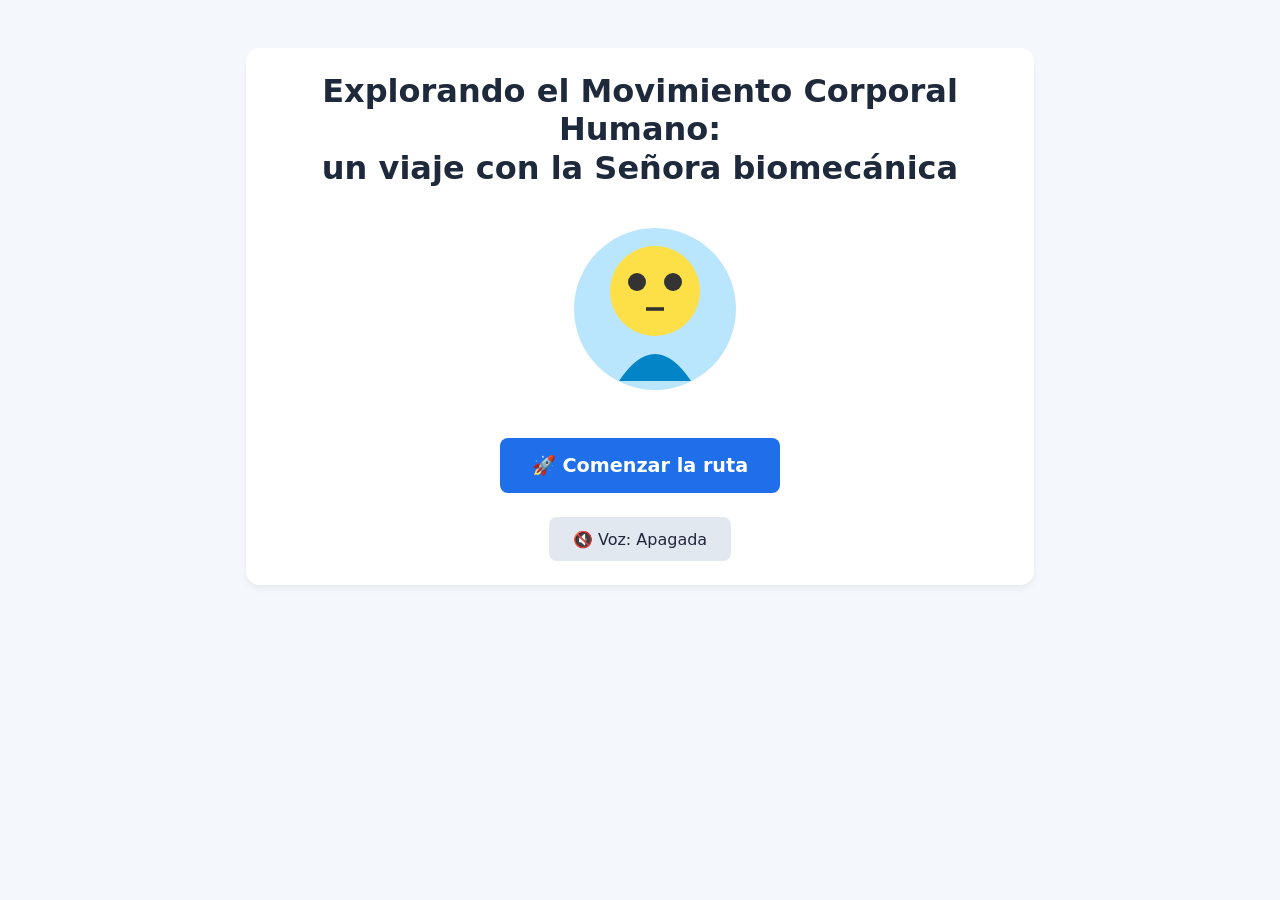
<file: _ignored_files/backup/index_v2.html>
<!DOCTYPE html>
<html lang="es">
<head>
    <meta charset="UTF-8">
    <meta name="viewport" content="width=device-width, initial-scale=1.0">
    <title>Explorando el Movimiento Corporal Humano: un viaje con la Señora biomecánica</title>
    <style>
        :root {
            --bg: #f4f7fb; --card: #ffffff; --primary: #1f6feb; --accent: #f59e0b;
            --ok: #16a34a; --bad: #dc2626; --text: #1e293b; --muted: #64748b;
            --border-radius: 14px;
        }
        * { box-sizing: border-box; margin: 0; padding: 0; }
        body { font-family: system-ui, -apple-system, sans-serif; background: var(--bg); color: var(--text); line-height: 1.5; display: flex; flex-direction: column; min-height: 100dvh; overflow-x: hidden; }
        
        /* HUD */
        #hud { background: var(--card); padding: 0.5rem 1rem; box-shadow: 0 2px 4px rgba(0,0,0,0.1); position: sticky; top: 0; z-index: 100; display: flex; flex-direction: column; gap: 0.5rem; }
        .hud-top { display: flex; justify-content: space-between; align-items: center; }
        .hud-nav { display: flex; gap: 0.5rem; flex-wrap: wrap; align-items: center; justify-content: center; }
        .hud-nav button { padding: 0.25rem 0.5rem; min-height: unset; font-size: 1rem; }
        .meter-container { background: #e2e8f0; height: 10px; border-radius: 5px; flex: 1; margin: 0 1rem; position: relative; overflow: hidden; }
        .meter-fill { background: var(--bad); height: 100%; transition: width 0.5s, background-color 0.5s; width: 10%; }
        
        button { font-family: inherit; font-size: 1rem; padding: 0.75rem 1.5rem; border: none; border-radius: 8px; cursor: pointer; transition: all 0.2s; min-height: 44px; }
        button:focus-visible { outline: 3px solid var(--accent); outline-offset: 2px; }
        button:disabled { opacity: 0.6; cursor: not-allowed; }
        .btn-primary { background: var(--primary); color: white; font-weight: bold; }
        .btn-primary:hover:not(:disabled) { background: #1a56db; }
        .btn-secondary { background: #e2e8f0; color: var(--text); }
        .btn-secondary:hover:not(:disabled) { background: #cbd5e1; }
        .btn-restart { background: transparent; border: 1px solid var(--bad); color: var(--bad); }
        .btn-icon { padding: 0.25rem; font-size: 1.2rem; background: transparent; border: 1px solid transparent; }
        .btn-icon.locked { opacity: 0.5; filter: grayscale(1); }

        /* Scene Engine */
        #app { flex: 1; display: flex; flex-direction: column; width: 100%; max-width: 820px; margin: 0 auto; padding: 1rem; position: relative; }
        #scene-container { aspect-ratio: 16/9; background: #333; position: relative; border-radius: var(--border-radius); overflow: hidden; transition: opacity 0.3s; margin-bottom: 1rem; display: flex; flex-direction: column; justify-content: flex-end; }
        .scene-bg { position: absolute; top:0; left:0; width:100%; height:100%; background-size: cover; background-position: center; z-index: 1; transition: opacity 0.3s; }
        .scene-props { position: absolute; top:0; left:0; width:100%; height:100%; z-index: 2; pointer-events: none; }
        .sprite-container { position: absolute; bottom: 0; width: 40%; height: 80%; z-index: 3; transition: transform 0.3s; display: flex; justify-content: center; align-items: flex-end; }
        .sprite { max-width: 100%; max-height: 100%; object-fit: contain; }
        .sprite-fallback { width: 180px; height: 180px; animation: bob 4s infinite; }
        .speaker-sb { left: 5%; transform: translateX(-20px); opacity: 0; }
        .speaker-sb.active { transform: translateX(0); opacity: 1; }
        .speaker-carlos { right: 5%; transform: translateX(20px); opacity: 0; }
        .speaker-carlos.active { transform: translateX(0); opacity: 1; }
        
        .dialogue-box { position: relative; z-index: 4; background: rgba(0,0,0,0.8); color: white; margin: 1rem; padding: 1rem; border-radius: 8px; border-left: 4px solid var(--primary); cursor: pointer; min-height: 100px; display: none; }
        .dialogue-name { font-weight: bold; color: var(--accent); margin-bottom: 0.25rem; }
        .dialogue-text { font-size: 1.1rem; }
        .dialogue-indicator { position: absolute; bottom: 10px; right: 10px; animation: blink 1s infinite; }
        
        .scene-controls { display: flex; justify-content: space-between; align-items: center; margin-top: 0.5rem; z-index: 5;}
        
        /* Modals and Overlays */
        .modal-overlay { position: fixed; top:0; left:0; width:100%; height:100%; background: rgba(0,0,0,0.5); z-index: 1000; display: none; justify-content: center; align-items: center; padding: 1rem; }
        .modal-content { background: var(--card); padding: 1.5rem; border-radius: var(--border-radius); max-width: 500px; width: 100%; max-height: 80vh; overflow-y: auto; }
        
        /* Widgets */
        .widget-container { background: white; border: 1px solid #e2e8f0; border-radius: 8px; padding: 1rem; margin: 1rem 0; text-align: center; }
        .ficha-tecnica { border-left: 4px solid var(--primary); background: #f8fafc; padding: 1rem; margin: 1rem 0; font-size: 0.95rem; }
        .glossary-link { color: var(--primary); text-decoration: underline; cursor: pointer; font-weight: bold; }
        
        /* Utilities */
        .card { background: var(--card); border-radius: var(--border-radius); padding: 1.5rem; margin-bottom: 1rem; box-shadow: 0 4px 6px rgba(0,0,0,0.05); }
        .hidden { display: none !important; }
        .fade-in { animation: fadeIn 0.3s forwards; }
        #toast { position: fixed; bottom: 20px; left: 50%; transform: translateX(-50%); background: rgba(0,0,0,0.8); color: white; padding: 0.75rem 1.5rem; border-radius: 30px; font-weight: bold; pointer-events: none; opacity: 0; transition: opacity 0.3s; z-index: 2000; }
        #toast.show { opacity: 1; }
        
        /* Games */
        .game-feedback { margin-top: 1rem; padding: 1rem; border-radius: 8px; display: none; font-weight: bold; }
        .game-feedback.show { display: block; animation: pop 0.3s; }
        .game-feedback.success { background: #f0fdf4; color: var(--ok); border: 1px solid var(--ok); }
        .game-feedback.error { background: #fef2f2; color: var(--bad); border: 1px solid var(--bad); }
        
        .classify-buttons { display: flex; gap: 1rem; justify-content: center; }
        .match-container { display: flex; gap: 1rem; justify-content: center; flex-wrap: wrap; }
        .match-col { display: flex; flex-direction: column; gap: 0.5rem; flex: 1; min-width: 200px; }
        .match-btn { padding: 1rem; text-align: left; background: var(--card); border: 2px solid #e2e8f0; word-break: break-word;}
        .match-btn.selected { border-color: var(--primary); background: #eff6ff; }
        .match-btn.matched { border-color: var(--ok); background: #f0fdf4; opacity: 0.8; }
        .order-list { display: flex; flex-direction: column; gap: 0.5rem; }
        .order-item { display: flex; align-items: center; gap: 1rem; background: var(--card); padding: 0.5rem 1rem; border: 1px solid #e2e8f0; border-radius: 8px; }
        .choice-list { display: flex; flex-direction: column; gap: 0.75rem; }
        .choice-btn { text-align: left; background: var(--card); border: 2px solid #e2e8f0; height: auto; padding: 1rem;}
        .choice-svg-container { display: flex; justify-content: space-around; margin-bottom: 1rem; flex-wrap: wrap; gap: 1rem;}
        .multi-list { display: flex; flex-direction: column; gap: 0.5rem; margin-bottom: 1rem; }
        .multi-item { display: flex; align-items: center; gap: 0.75rem; padding: 1rem; background: var(--card); border: 2px solid #e2e8f0; border-radius: 8px; cursor: pointer; }

        @keyframes blink { 50% { opacity: 0; } }
        @keyframes bob { 0%, 100% { transform: translateY(0); } 50% { transform: translateY(-4px); } }
        @keyframes fadeIn { from { opacity: 0; } to { opacity: 1; } }
        @keyframes float { 0%, 100% { transform: translateY(0); } 50% { transform: translateY(-10px); } }
        @keyframes pop { 0% { transform: scale(0.95); } 50% { transform: scale(1.02); } 100% { transform: scale(1); } }
        @keyframes popHeart { 0% { transform: scale(1); } 50% { transform: scale(1.2); } 100% { transform: scale(1); } }
        @keyframes flowRed { 0% { background-position: 0 0; } 100% { background-position: -50px 0; } }

        @media (max-width: 600px) {
            #scene-container { aspect-ratio: 4/3; justify-content: flex-start; }
            .sprite-container { height: 60%; }
            .dialogue-box { position: absolute; bottom: 0; left: 0; right: 0; margin: 0; border-radius: 0; font-size: 1rem; max-height: 45%; overflow-y: auto; }
            .hud-nav { gap: 0.2rem; }
        }
        @media (prefers-reduced-motion: reduce) {
            * { animation: none !important; transition: none !important; }
        }
    </style>
</head>
<body>

    <header id="hud" class="hidden">
        <div class="hud-top">
            <div style="font-weight:bold; font-size:1.1rem; flex:1;">
                Espalda de Carlos
            </div>
            <div class="meter-container" title="Medidor de curación">
                <div id="carlos-meter" class="meter-fill"></div>
            </div>
            <div style="display:flex; gap: 0.5rem; align-items:center;">
                <span id="hud-points">⭐ 0</span>
                <button id="btn-voice" class="btn-icon" onclick="app.toggleVoice()" aria-label="Voz">🔇</button>
            </div>
        </div>
        <div class="hud-nav" id="hud-nav">
            <!-- Nav buttons generated here -->
        </div>
    </header>

    <main id="app">
        <!-- Screens render here -->
    </main>

    <div id="toast" aria-live="polite"></div>
    
    <!-- Modals -->
    <div id="modal-clues" class="modal-overlay" onclick="if(event.target==this) this.style.display='none'">
        <div class="modal-content">
            <h2>📁 Expediente de Carlos</h2>
            <ul id="clues-list" style="padding-left: 1.5rem; margin-top: 1rem; line-height: 1.8;"></ul>
            <button class="btn-secondary" style="margin-top:1rem; width:100%" onclick="document.getElementById('modal-clues').style.display='none'">Cerrar</button>
        </div>
    </div>
    
    <div id="modal-glossary" class="modal-overlay" onclick="if(event.target==this) this.style.display='none'">
        <div class="modal-content">
            <h2 id="glossary-title">Término</h2>
            <p id="glossary-desc" style="margin-top: 1rem;"></p>
            <button class="btn-secondary" style="margin-top:1rem; width:100%" onclick="document.getElementById('modal-glossary').style.display='none'">Cerrar</button>
        </div>
    </div>

    <script>
        const GLOSSARY = {
            "estático": "Trabajo muscular donde hay tensión continua sin movimiento, impidiendo el flujo sanguíneo.",
            "dinámico": "Trabajo muscular con ciclos de contracción y relajación, favoreciendo la circulación.",
            "diartrosis": "Articulaciones de gran movilidad, como el hombro y la rodilla.",
            "anfiartrosis": "Articulaciones con movilidad muy limitada, como los discos intervertebrales.",
            "sinartrosis": "Articulaciones fijas, sin movimiento, como las suturas del cráneo.",
            "mioglobina": "Proteína muscular que almacena oxígeno para producir energía.",
            "ATP": "Adenosín Trifosfato, la molécula que proporciona energía inmediata para la contracción muscular.",
            "NIOSH": "Instituto Nacional para la Seguridad y Salud Ocupacional, creadores de la ecuación para evaluar tareas de levantamiento."
        };

        const AVATAR_SVG = `<svg class="sprite-fallback" viewBox="0 0 100 100"><circle cx="50" cy="50" r="45" fill="#bae6fd"/><circle cx="50" cy="40" r="25" fill="#fde047"/><path d="M 30 90 Q 50 60 70 90" fill="#0284c7"/><circle cx="40" cy="35" r="5" fill="#333"/><circle cx="60" cy="35" r="5" fill="#333"/><path class="mouth" d="M 45 50 L 55 50" fill="none" stroke="#333" stroke-width="2"/></svg>`;
        const CARLOS_SVG = `<svg class="sprite-fallback" viewBox="0 0 100 100"><circle cx="50" cy="50" r="45" fill="#e2e8f0"/><circle cx="50" cy="40" r="25" fill="#fca5a5"/><path d="M 30 90 Q 50 60 70 90" fill="#64748b"/><circle cx="40" cy="35" r="5" fill="#333"/><circle cx="60" cy="35" r="5" fill="#333"/><path class="mouth" d="M 45 55 Q 50 50 55 55" fill="none" stroke="#333" stroke-width="2"/></svg>`;

        const BG_GRADIENTS = {
            "bodega_tarde": "linear-gradient(to bottom, #fdba74, #94a3b8)",
            "bodega_manana": "linear-gradient(to bottom, #bae6fd, #fef3c7)",
            "interior_cuerpo": "linear-gradient(to bottom, #1e3a8a, #4c1d95)",
            "fabrica_energia": "linear-gradient(to bottom, #0f766e, #f59e0b)",
            "gimnasio": "linear-gradient(to bottom, #3b82f6, #94a3b8)",
            "linea_reloj": "linear-gradient(to bottom, #64748b, #fca5a5)",
            "zona_carga": "linear-gradient(to bottom, #f97316, #2563eb)",
            "sala_reunion": "linear-gradient(to bottom, #60a5fa, #ffffff)",
            "bodega_feliz": "linear-gradient(to bottom, #fef08a, #bbf7d0)"
        };

        const CONTENT = {
            stations: [
                {
                    id: 1, emoji: "💪", title: "Trabajo muscular", bg: "bodega_manana",
                    screens: [
                        { type: 'story', bg: 'bodega_manana', beats: [
                            { who: 'narrator', text: 'Flashback: 7:00 a. m. Carlos sostiene una caja frente al pecho mientras espera el montacargas.' },
                            { who: 'sb', mood: 'explaining', text: 'Mira sus brazos: no se mueven, pero los músculos trabajan a tope. Eso es <a class="glossary-link" onclick="app.showGlossary(\'estático\')">estático</a>: tensión sostenida sin cambiar de longitud.' },
                            { who: 'sb', mood: 'worried', text: 'Al mantenerse apretado, el músculo aplasta sus propios capilares. Llega menos oxígeno, se acumula ácido láctico... y aparece la fatiga.' },
                            { who: 'carlos', mood: 'tired', text: 'Por eso me cansa más esperar con la caja que caminar con ella.' },
                            { who: 'sb', mood: 'happy', text: 'Exacto. Al caminar o pedalear el trabajo es <a class="glossary-link" onclick="app.showGlossary(\'dinámico\')">dinámico</a>: el músculo se contrae y se relaja, y bombea la sangre. Veámoslo de cerca.' }
                        ]},
                        { type: 'explore', widget: 'flowToggle', beat: {who: 'sb', mood: 'explaining', text: 'Cambia el interruptor y observa qué pasa con la sangre.'}, 
                          ficha: ["<b>Trabajo estático:</b> el músculo genera tensión sin cambiar su longitud (contracción isométrica). Al mantenerse contraído comprime los capilares, reduce la llegada de oxígeno (isquemia transitoria, hipoxia local) y se acumulan metabolitos como el ácido láctico. Resultado: <b>fatiga rápida</b>.", "<b>Trabajo dinámico:</b> ciclos rítmicos de acortamiento (concéntrico) y elongación (excéntrico). Funciona como 'bomba muscular': favorece el retorno venoso y el aporte de nutrientes. Fatiga más lenta."]
                        },
                        { type: 'game', clue: "Carlos sostiene cargas sin moverse: trabajo estático y fatiga rápida.",
                          game: { type: "classify", items: [ { text: "Sostener una caja en el aire", cat: "E" }, { text: "Pedalear", cat: "D" }, { text: "Caminar", cat: "D" }, { text: "Mantener el brazo extendido", cat: "E" }, { text: "Estar de pie sin moverse", cat: "E" }, { text: "Subir escaleras", cat: "D" } ], categories: [ { id: "E", label: "Estático" }, { id: "D", label: "Dinámico" } ], explain: "El trabajo estático corta el flujo de sangre; el dinámico lo bombea." }
                        }
                    ]
                },
                {
                    id: 2, emoji: "🦴", title: "Sistema óseo", bg: "interior_cuerpo",
                    screens: [
                        { type: 'story', bg: 'interior_cuerpo', beats: [
                            { who: 'narrator', text: 'La Señora Biomecánica activa su lupa y se reducen hasta entrar en el cuerpo de Carlos.' },
                            { who: 'sb', mood: 'explaining', text: 'Bienvenido al sistema óseo: 206 huesos que sostienen, protegen y funcionan como palancas cuando los músculos tiran de ellos.' },
                            { who: 'sb', mood: 'neutral', text: 'Se unen en articulaciones: fijas (<a class="glossary-link" onclick="app.showGlossary(\'sinartrosis\')">sinartrosis</a>) como el cráneo, semimóviles (<a class="glossary-link" onclick="app.showGlossary(\'anfiartrosis\')">anfiartrosis</a>) como los discos vertebrales, y móviles (<a class="glossary-link" onclick="app.showGlossary(\'diartrosis\')">diartrosis</a>) como hombro y rodilla.' },
                            { who: 'sb', mood: 'worried', text: 'Cuidado con la zona lumbar: L4-L5 y L5-S1 son semimóviles y cargan casi todo el peso de Carlos.' },
                            { who: 'sb', mood: 'thinking', text: 'Cada articulación tiene un arco de movilidad: cuántos grados puede recorrer. Probémoslo.' }
                        ]},
                        { type: 'explore', widget: 'joints', beat: {who: 'sb', mood: 'happy', text: 'Elige una articulación y mueve el control para medir su arco.'},
                          ficha: ["El esqueleto tiene <b>206 huesos</b> que funcionan como <b>palancas</b> movidas por la fuerza muscular.", "<b>Arcos de movilidad:</b> flexión de hombro 0°–180°; flexión de rodilla 0°–135°; columna lumbar flexión 0°–60° y extensión 0°–25°."]
                        },
                        { type: 'game', clue: "La zona lumbar (L4-L5, L5-S1) es semimóvil y soporta la mayor parte de la carga.",
                          game: { type: "match", pairs: [ { left: "Hombro", right: "Diartrosis · 0°–180°" }, { left: "Rodilla", right: "Diartrosis · 0°–135°" }, { left: "Discos intervertebrales", right: "Anfiartrosis · mov. limitado" }, { left: "Suturas del cráneo", right: "Sinartrosis · sin mov." } ], explain: "Diartrosis = mucho mov. Anfiartrosis = poco. Sinartrosis = nada." }
                        }
                    ]
                },
                {
                    id: 3, emoji: "⚡", title: "Sistema muscular", bg: "fabrica_energia",
                    screens: [
                        { type: 'story', bg: 'fabrica_energia', beats: [
                            { who: 'narrator', text: 'Siguen hasta un músculo del brazo. Por dentro parece... ¡una fábrica!' },
                            { who: 'sb', mood: 'explaining', text: 'Hay tres tipos de músculo: esquelético, cardíaco y liso. A Carlos le duele el esquelético.' },
                            { who: 'sb', mood: 'neutral', text: 'Las fibras lentas son ricas en <a class="glossary-link" onclick="app.showGlossary(\'mioglobina\')">mioglobina</a>; las rápidas se agotan pronto.' },
                            { who: 'sb', mood: 'explaining', text: 'La orden llega por el nervio, se libera calcio y la miosina jala a la actina, como remeros.' },
                            { who: 'sb', mood: 'worried', text: 'La energía es el <a class="glossary-link" onclick="app.showGlossary(\'ATP\')">ATP</a>, la moneda de la fábrica. Sin pausas, la bodega de combustible se vacía.' }
                        ]},
                        { type: 'explore', widget: 'sarcomere', beat: {who: 'sb', mood: 'happy', text: 'Pulsa el botón y mira cómo se contrae una fibra.'},
                          ficha: ["<b>Contracción:</b> el impulso nervioso libera <b>Ca²⁺</b>, que deja libres los sitios de la actina; la miosina se une y consume <b>ATP</b>, que se resintetiza desde el glucógeno."]
                        },
                        { type: 'game', clue: "Sin pausas se agota el glucógeno y el ATP: el músculo se fatiga y se lesiona.",
                          game: { type: "order", items: [ { id: 1, text: "Llega el impulso nervioso" }, { id: 2, text: "Se libera calcio" }, { id: 3, text: "La miosina consume ATP" }, { id: 4, text: "Filamentos se deslizan" }, { id: 5, text: "El músculo se acorta" } ], explain: "Nervio -> Calcio -> ATP -> Deslizamiento -> Contracción." }
                        }
                    ]
                },
                {
                    id: 4, emoji: "📐", title: "Postura", bg: "gimnasio",
                    screens: [
                        { type: 'story', bg: 'gimnasio', beats: [
                            { who: 'narrator', text: 'Para comparar, se teletransportan a un gimnasio. Una levantadora de pesas prepara su técnica.' },
                            { who: 'sb', mood: 'explaining', text: 'La postura es la alineación de los segmentos. Se clasifica de tres maneras.' },
                            { who: 'sb', mood: 'neutral', text: 'Por posición (bípeda, sedente). Por tiempo: mantenida (> 2 h) o prolongada (> 75 % jornada).' },
                            { who: 'sb', mood: 'neutral', text: 'Por movimiento: neutra, forzada (extremos articulares) o antigravitatoria (brazos arriba).' },
                            { who: 'sb', mood: 'worried', text: 'La deportista mantiene postura neutra. Carlos trabaja agachado, girando el tronco... ocho horas.' },
                            { who: 'sb', mood: 'alert', text: 'Reflexión: una mala postura no duele hoy, duele en meses. Corregirla previene lesiones.' }
                        ]},
                        { type: 'explore', widget: 'posture', beat: {who: 'sb', mood: 'happy', text: 'Compara las tres posturas y fíjate en su clasificación.'},
                          ficha: ["<b>Postura:</b> alineación espacial. Mantenida: >2 horas continuas. Prolongada: >75% jornada. Neutra: confort. Forzada: extremos articulares. Antigravitatoria: brazos altos."]
                        },
                        { type: 'game', clue: "Carlos trabaja en postura forzada, con flexión y torsión del tronco, durante horas.",
                          game: { type: "choice", question: "¿Cuál combina postura forzada, mantenida y antigravitatoria?", options: [ { id: "A", text: "Secretaria sentada con apoyo" }, { id: "B", text: "Cajero de pie alternando peso" }, { id: "C", text: "Pintor con brazos altos 3 h seguidas", correct: true }, { id: "D", text: "Operario caminando con caja liviana" } ], explain: "Brazos altos = antigravitatoria; 3h = mantenida." }
                        }
                    ]
                },
                {
                    id: 5, emoji: "🔄", title: "Movimiento", bg: "linea_reloj",
                    screens: [
                        { type: 'story', bg: 'linea_reloj', beats: [
                            { who: 'narrator', text: '2:00 p. m. Un reloj gigante marca cada gesto. Carlos toma, gira, deja. Toma, gira, deja.' },
                            { who: 'sb', mood: 'explaining', text: 'Movimiento es el cambio de posición: los músculos tiran, las articulaciones lo permiten.' },
                            { who: 'sb', mood: 'alert', text: 'Si el gesto se repite en ciclos menores a 30 segundos, o más de la mitad es igual, es trabajo repetitivo.' },
                            { who: 'sb', mood: 'worried', text: 'Cada repetición causa microdaño. Sin descanso: túnel del carpo, epicondilitis.' },
                            { who: 'carlos', mood: 'tired', text: '¿Y yo qué puedo hacer?' },
                            { who: 'sb', mood: 'happy', text: 'Rotar de puesto, mejorar herramientas y micropausas activas. Mira cuántas veces repites tú.' }
                        ]},
                        { type: 'explore', widget: 'repCounter', beat: {who: 'sb', mood: 'thinking', text: 'Cambia los segundos por ciclo y mira el acumulado.'},
                          ficha: ["<b>Trabajo repetitivo:</b> ciclos < 30 s o > 50% del ciclo igual. Riesgos: tenosinovitis, túnel del carpo. Prevención: pausas, rotación."]
                        },
                        { type: 'game', clue: "Carlos repite el mismo ciclo miles de veces por turno: microtraumatismos acumulativos.",
                          game: { type: "multi", question: "Selecciona SOLO las medidas eficaces:", options: [ { id: 1, text: "Rotar al trabajador", correct: true }, { id: 2, text: "Aumentar velocidad", correct: false }, { id: 3, text: "Rediseñar herramientas", correct: true }, { id: 4, text: "Eliminar descansos", correct: false }, { id: 5, text: "Micropausas activas", correct: true }, { id: 6, text: "Horas extras sin cambio", correct: false } ], explain: "Rotar, rediseñar y pausar son las claves." }
                        }
                    ]
                },
                {
                    id: 6, emoji: "📦", title: "Carga", bg: "zona_carga",
                    screens: [
                        { type: 'story', bg: 'zona_carga', beats: [
                            { who: 'narrator', text: '5:00 p. m. Regresan a la zona de carga.' },
                            { who: 'sb', mood: 'explaining', text: 'Carga manual se considera desde 3 kg. La técnica segura evita lesiones.' },
                            { who: 'sb', mood: 'neutral', text: 'En Colombia (Res. 2400) el límite es 25 kg para hombres. La <a class="glossary-link" onclick="app.showGlossary(\'NIOSH\')">ecuación NIOSH</a> parte de 23 kg ideales.' },
                            { who: 'carlos', mood: 'neutral', text: 'Entonces mis 15 kilos están dentro del límite...' },
                            { who: 'sb', mood: 'alert', text: '¡Ahí está el giro! Esos límites son para condiciones ideales. Con mala postura, torsión y repetición, 15 kg pueden ser demasiado.' },
                            { who: 'sb', mood: 'happy', text: 'Aprendamos a levantar una caja.' }
                        ]},
                        { type: 'explore', widget: 'liftSteps', beat: {who: 'sb', mood: 'explaining', text: 'Avanza paso a paso y observa la postura correcta.'},
                          ficha: ["Técnica segura: pies separados, carga pegada, rodillas flexionadas, espalda recta, SIN torsión.", "<b>Límites legales:</b> Res. 2400/1979 (H:25kg, M:12.5kg). ISO 11228-1 / NIOSH (23kg ideal)."]
                        },
                        { type: 'game', clue: "15 kg cumplen el límite legal, pero postura + torsión + repetición lo vuelven riesgoso.",
                          game: { type: "choice-svg", question: "¿Cuál es el levantamiento correcto?", options: [ { id: "A", text: "A", correct: false, svg: '<svg viewBox="0 0 100 100" width="80" height="80"><path d="M40 30 Q60 40 50 70 M50 70 L45 95 M50 70 L60 95 M40 35 L75 55" stroke="black" stroke-width="4" fill="none"/><circle cx="40" cy="20" r="8" fill="none" stroke="black" stroke-width="4"/><rect x="75" y="50" width="20" height="20"/></svg>' }, { id: "B", text: "B", correct: true, svg: '<svg viewBox="0 0 100 100" width="80" height="80"><path d="M50 30 L50 60 L30 95 M50 60 L45 95 M50 35 L65 50" stroke="black" stroke-width="4" fill="none"/><circle cx="50" cy="20" r="8" fill="none" stroke="black" stroke-width="4"/><rect x="65" y="40" width="20" height="20"/></svg>' }, { id: "C", text: "C", correct: false, svg: '<svg viewBox="0 0 100 100" width="80" height="80"><path d="M50 30 L50 70 M50 70 L45 95 M50 70 L55 95 M50 35 L20 45 M50 35 L80 45" stroke="black" stroke-width="4" fill="none"/><circle cx="50" cy="20" r="8" fill="none" stroke="black" stroke-width="4"/><rect x="10" y="40" width="15" height="15"/><rect x="75" y="40" width="15" height="15"/></svg>' } ], explain: "Rodillas flexionadas, espalda recta y carga pegada." }
                        }
                    ]
                }
            ],
            carlos: {
                intro: "Carlos trabaja en un almacén levantando, transportando y ubicando cajas de <b>15 kg</b> de forma repetitiva y <b>sin pausas</b>.",
                questions: [
                    { id: 1, q: "¿Qué tipo de trabajo muscular realiza Carlos?", a: "Trabajo combinado: dinámico al levantar y estático prolongado al sostener. Aunque 15 kg no superan el límite de 25 kg de la Res. 2400, la repetición, la postura forzada y la ausencia de pausas reducen el peso seguro (ecuación NIOSH)." },
                    { id: 2, q: "¿Qué sistemas anatómicos están involucrados?", a: "Osteoarticular (lumbosacras, discos, hombros), Muscular (erectores espinales, etc), Nervioso y Circulatorio." },
                    { id: 3, q: "¿Qué consecuencias o patologías puede tener?", a: "Lumbalgia mecánica, hernia discal, tendinopatía, DME acumulativos." },
                    { id: 4, q: "¿Qué medidas preventivas recomiendas?", a: "Pausas activas cada 2h, ayudas mecánicas, ubicar carga a buena altura. Aunque 15 kg no superan el límite de 25 kg de la Res. 2400, la repetición y postura reducen el peso seguro (ecuación NIOSH)." }
                ]
            }
        };

        const PrologueBeats = [
            { who: 'narrator', text: 'Almacén Andino, 5:40 p. m. Ocho horas de turno. Una caja más... y Carlos se detiene.' },
            { who: 'carlos', mood: 'tired', text: 'Ay, mi espalda... La siento como una piedra y los brazos me tiemblan.' },
            { who: 'sb', mood: 'alert', text: 'Buenas tardes, Carlos. Soy la Señora Biomecánica. Me llamaron porque tu cuerpo lleva horas enviando señales de alarma.' },
            { who: 'carlos', mood: 'neutral', text: '¿Señales? Yo solo cargo cajas de 15 kilos. No es tanto...' },
            { who: 'sb', mood: 'thinking', text: 'Ese es el misterio: 15 kg no superan el límite legal, pero algo en tu forma de trabajar te está desgastando.' },
            { who: 'sb', mood: 'happy', text: 'Vamos a investigarlo por dentro. Cada estación te dará una pista para el expediente de Carlos. ¿Me ayudas, detective?' }
        ];

        let state = { screen: 'welcome', current: 0, unlocked: 1, completed: [], points: 0, carlosDone: [], clues: [], screenIdx: 0, voice: false };
        let typeInterval, voiceSynth = window.speechSynthesis, currentUtterance;
        let pendingTimers = [];

        const Storage = {
            key: 'sb_progress_v2',
            save: () => { try { localStorage.setItem(Storage.key, JSON.stringify(state)); } catch(e){} },
            load: () => { try { const d = localStorage.getItem(Storage.key); if(d) { const p=JSON.parse(d); if(p.points!==undefined) state=p; } } catch(e){} }
        };

        const el = id => document.getElementById(id);
        const ce = tag => document.createElement(tag);
        
        function updateHUD() {
            if(state.screen==='welcome') { el('hud').classList.add('hidden'); return; }
            el('hud').classList.remove('hidden');
            el('hud-points').textContent = `⭐ ${state.points}`;
            const meter = 10 + 60*(state.completed.length/6) + 30*(state.carlosDone.length/4);
            const mEl = el('carlos-meter');
            mEl.style.width = `${Math.min(100, Math.round(meter))}%`;
            mEl.style.backgroundColor = meter > 80 ? 'var(--ok)' : (meter > 40 ? 'var(--accent)' : 'var(--bad)');
            
            const nav = el('hud-nav');
            nav.innerHTML = `<button class="btn-icon" onclick="go('map')" title="Mapa">🏠</button>`;
            for(let i=1; i<=6; i++) {
                const isLocked = i > state.unlocked;
                nav.innerHTML += `<button class="btn-icon ${isLocked?'locked':''}" onclick="if(!${isLocked}) go('station', ${i})" title="Estación ${i}">${i}</button>`;
            }
            const allC = state.completed.length >= 6;
            nav.innerHTML += `<button class="btn-icon ${!allC?'locked':''}" onclick="if(${allC}) go('carlos')" title="Caso Carlos">🏭</button>`;
            nav.innerHTML += `<button class="btn-icon" onclick="app.showClues()" title="Expediente">📁</button>`;
            
            el('btn-voice').textContent = state.voice ? '🔊' : '🔇';
        }

        function clearTimers() {
            clearInterval(typeInterval);
            pendingTimers.forEach(clearTimeout);
            pendingTimers = [];
            if(voiceSynth) voiceSynth.cancel();
        }

        function go(screenName, param = null) {
            clearTimers();
            state.screen = screenName;
            if(screenName==='station') state.current = param;
            state.screenIdx = 0;
            Storage.save();
            updateHUD();
            render();
        }

        function render() {
            const appEl = el('app');
            appEl.innerHTML = '';
            window.scrollTo(0, 0);
            
            if(state.screen === 'welcome') {
                appEl.innerHTML = `
                    <div class="card" style="text-align: center; margin-top:2rem;">
                        <h1 class="fade-in" style="margin-bottom:2rem; line-height: 1.2;">Explorando el Movimiento Corporal Humano:<br>un viaje con la Señora biomecánica</h1>
                        <div style="display:flex; justify-content:center; margin-bottom: 2rem;">
                            <div style="width:150px; animation: float 3s infinite ease-in-out;">${AVATAR_SVG}</div>
                        </div>
                        <button class="btn-primary fade-in" style="font-size:1.2rem; padding: 1rem 2rem;" onclick="go('prologue')">🚀 Comenzar la ruta</button>
                        <br><br><button class="btn-secondary" onclick="app.toggleVoice(); this.textContent=state.voice?'🔊 Voz: Encendida':'🔇 Voz: Apagada'">🔇 Voz: Apagada</button>
                    </div>`;
            } else if (state.screen === 'map') {
                appEl.innerHTML = `<div class="card"><h2>Mapa de Ruta</h2><p style="margin-bottom:1rem;">Selecciona una estación.</p><div style="display:flex; gap:1rem; flex-wrap:wrap; justify-content:center; margin-top:2rem;"></div></div>`;
                const c = appEl.querySelector('div>div');
                CONTENT.stations.forEach(st => {
                    const l = st.id > state.unlocked;
                    c.innerHTML += `<button class="btn-secondary" style="${l?'opacity:0.5; cursor:not-allowed;':''}" onclick="if(!${l}) go('station', ${st.id})">
                        <div style="font-size:2rem;">${l?'🔒':st.emoji}</div>Estación ${st.id}
                    </button>`;
                });
                const fin = state.completed.length >= 6;
                c.innerHTML += `<button class="btn-secondary" style="${!fin?'opacity:0.5; cursor:not-allowed;':''}" onclick="if(${fin}) go('carlos')"><div style="font-size:2rem;">${fin?'🏭':'🔒'}</div>Reto Final</button>`;
            } else if (state.screen === 'prologue') {
                renderScene(appEl, { bg: 'bodega_tarde', beats: PrologueBeats }, () => go('map'));
            } else if (state.screen === 'station') {
                const st = CONTENT.stations.find(s => s.id === state.current);
                const scr = st.screens[state.screenIdx];
                if (scr.type === 'story') {
                    renderScene(appEl, scr, () => { state.screenIdx++; Storage.save(); render(); });
                } else if (scr.type === 'explore') {
                    appEl.innerHTML = `<div class="card fade-in"><h2>${st.emoji} ${st.title}</h2>
                        <div style="display:flex; gap:1rem; align-items:center; background:#e0f2fe; padding:1rem; border-radius:8px;">
                            <div style="width:60px;">${AVATAR_SVG}</div><p><b>Señora Biomecánica:</b><br>${scr.beat.text}</p>
                        </div>
                        <div class="widget-container" id="widget-area">${getWidgetHTML(scr.widget)}</div>
                        <details class="ficha-tecnica"><summary style="font-weight:bold; cursor:pointer;">📋 Ficha técnica (Despliega)</summary><div style="margin-top:1rem;">${scr.ficha.join('<br><br>')}</div></details>
                        <button class="btn-primary" style="width:100%" onclick="app.nextScreenIdx()">Ir al desafío ▶</button>
                    </div>`;
                    initWidget(scr.widget);
                } else if (scr.type === 'game') {
                    appEl.innerHTML = `<div class="card fade-in"><h2>¡Desafío!</h2><div id="game-wrapper"></div><div id="game-feedback" class="game-feedback"></div><button id="btn-reveal" class="btn-secondary hidden" style="margin-top:1rem;width:100%">Ver respuesta</button><button class="btn-primary" style="margin-top:1rem; width:100%" onclick="go('map')">Volver al mapa</button></div>`;
                    initGame(st, scr);
                }
            } else if (state.screen === 'carlos') {
                appEl.innerHTML = `<div class="card fade-in"><h2>Reto Final: El Caso de Carlos 🏭</h2><p>${CONTENT.carlos.intro}</p><div id="cards" style="margin-top:1rem;"></div><button id="btn-fin" class="btn-primary hidden" style="width:100%; margin-top:1rem;" onclick="go('epilogue')">Finalizar Caso</button></div>`;
                const cc = el('cards');
                CONTENT.carlos.questions.forEach(q => {
                    const done = state.carlosDone.includes(q.id);
                    cc.innerHTML += `<div class="card" style="border:2px solid #e2e8f0; box-shadow:none;"><p><b>${q.id}. ${q.q}</b></p>
                    <textarea class="${done?'hidden':''}" style="width:100%; margin-top:0.5rem; padding:0.5rem;" placeholder="Escribe tu hipótesis (opcional)"></textarea>
                    <button class="btn-secondary ${done?'hidden':''}" style="margin-top:0.5rem;" onclick="app.solveCarlos(${q.id}, this)">Ver respuesta de la Señora Biomecánica</button>
                    <div class="${done?'':'hidden'}" style="margin-top:1rem; padding-top:1rem; border-top:1px solid #ccc;">${q.a}</div></div>`;
                });
                if(state.carlosDone.length===4) el('btn-fin').classList.remove('hidden');
            } else if (state.screen === 'epilogue') {
                renderScene(appEl, { bg: 'bodega_feliz', beats: [{who:'carlos', mood:'relieved', text:'Gracias, Señora Biomecánica. Ahora entiendo qué le pasaba a mi cuerpo.'}, {who:'sb', mood:'happy', text:'Recuerda: el movimiento se cuida con conocimiento. ¡Misión cumplida!'}] }, () => {
                    appEl.innerHTML = `<div class="card fade-in" style="text-align:center;"><h1>Resultados Finales</h1><h2 style="font-size:3rem; color:var(--primary)">${state.points} / 140 pts</h2><p>Misión cumplida, agente de prevención.</p>
                    <div style="margin:2rem 0; text-align:left;"><details class="ficha-tecnica"><summary style="font-weight:bold; cursor:pointer;">Referencias Normativas</summary><div style="margin-top:1rem;">Res. 2400/1979, Decreto 1072/2015, GTC 45, ISO 11228-1, NIOSH, Directiva 90/269/CEE</div></details></div>
                    <button class="btn-restart" style="margin-top:2rem;" onclick="app.restart()">Reiniciar todo</button></div>`;
                });
            }
        }

        window.app = {
            nextScreenIdx: () => { state.screenIdx++; Storage.save(); render(); },
            toggleVoice: () => { state.voice = !state.voice; updateHUD(); Storage.save(); },
            showClues: () => { el('clues-list').innerHTML = state.clues.length? state.clues.map(c=>`<li>${c}</li>`).join('') : '<li>Aún no tienes pistas.</li>'; el('modal-clues').style.display='flex'; },
            showGlossary: (term) => { el('glossary-title').textContent = term; el('glossary-desc').textContent = GLOSSARY[term] || ''; el('modal-glossary').style.display='flex'; },
            solveCarlos: (id, btn) => { if(!state.carlosDone.includes(id)) { state.carlosDone.push(id); state.points+=5; Storage.save(); updateHUD(); btn.classList.add('hidden'); btn.previousElementSibling.classList.add('hidden'); btn.nextElementSibling.classList.remove('hidden'); if(state.carlosDone.length===4) el('btn-fin').classList.remove('hidden'); } },
            restart: () => { if(confirm("¿Seguro?")) { localStorage.clear(); state={screen:'welcome', current:0, unlocked:1, completed:[], points:0, carlosDone:[], clues:[], screenIdx:0, voice:false}; init(); } }
        };

        function speak(text, who) {
            if(!state.voice || !voiceSynth) return;
            voiceSynth.cancel();
            const clean = text.replace(/<[^>]*>?/gm, '');
            currentUtterance = new SpeechSynthesisUtterance(clean);
            currentUtterance.lang = 'es-CO';
            currentUtterance.pitch = who==='carlos' ? 0.8 : 1.1;
            currentUtterance.rate = 0.95;
            voiceSynth.speak(currentUtterance);
        }

        // Scene Engine
        function renderScene(container, sceneData, onEnd) {
            container.innerHTML = `
                <div id="scene-container" class="fade-in">
                    <img class="scene-bg" src="assets/bg_${sceneData.bg}.webp" onerror="this.style.display='none'; this.nextElementSibling.style.display='block';">
                    <div class="scene-bg" style="background: ${BG_GRADIENTS[sceneData.bg]}; display:none;"></div>
                    <div class="scene-props"></div>
                    <div class="sprite-container speaker-sb" id="sp-sb">${AVATAR_SVG}</div>
                    <div class="sprite-container speaker-carlos" id="sp-carlos">${CARLOS_SVG}</div>
                    <div class="dialogue-box" id="dialogue-box">
                        <div class="dialogue-name" id="d-name"></div>
                        <div class="dialogue-text" id="d-text"></div>
                        <div class="dialogue-indicator">▼</div>
                    </div>
                </div>
                <div class="scene-controls">
                    <button class="btn-secondary" id="btn-skip">Saltar ⏭</button>
                    <button class="btn-primary hidden" id="btn-cont">Continuar ▶</button>
                </div>
            `;
            
            const box = el('dialogue-box'), dName = el('d-name'), dText = el('d-text');
            const spSb = el('sp-sb'), spCarlos = el('sp-carlos');
            let beatIdx = 0, isTyping = false, fullText = "";
            
            const nextBeat = () => {
                if(isTyping) {
                    clearInterval(typeInterval);
                    dText.innerHTML = fullText;
                    isTyping = false;
                    return;
                }
                if(beatIdx >= sceneData.beats.length) {
                    el('btn-skip').classList.add('hidden');
                    el('btn-cont').classList.remove('hidden');
                    el('btn-cont').onclick = onEnd;
                    return;
                }
                
                const b = sceneData.beats[beatIdx];
                fullText = b.text;
                dText.innerHTML = '';
                
                spSb.classList.remove('active'); spCarlos.classList.remove('active');
                if(b.who === 'sb') { 
                    dName.textContent = 'Señora Biomecánica'; spSb.classList.add('active'); speak(fullText, 'sb'); 
                    spSb.innerHTML = `<img src="assets/sb_${b.mood||'neutral'}.webp" onerror="this.outerHTML=AVATAR_SVG" class="sprite" />`;
                }
                else if(b.who === 'carlos') { 
                    dName.textContent = 'Carlos'; spCarlos.classList.add('active'); speak(fullText, 'carlos'); 
                    spCarlos.innerHTML = `<img src="assets/carlos_${b.mood||'neutral'}.webp" onerror="this.outerHTML=CARLOS_SVG" class="sprite" />`;
                }
                else { dName.textContent = ''; spSb.classList.remove('active'); spCarlos.classList.remove('active'); }
                
                // update fallback moods
                setTimeout(()=>{
                    if(b.who==='sb' && spSb.querySelector('.mouth')){
                        if(b.mood === 'happy') spSb.querySelector('.mouth').setAttribute('d', 'M45 45 Q50 55 55 45');
                        else if(b.mood === 'worried' || b.mood === 'alert') spSb.querySelector('.mouth').setAttribute('d', 'M45 55 Q50 50 55 55');
                        else spSb.querySelector('.mouth').setAttribute('d', 'M45 50 L55 50');
                    }
                }, 50);
                
                box.style.display = 'block';
                isTyping = true;
                
                // Quick typing simulation keeping HTML tags intact is complex, so we just fade in or innerHTML directly if user prefers reduced motion
                dText.innerHTML = fullText;
                isTyping = false;
                
                beatIdx++;
            };
            
            box.onclick = nextBeat;
            el('scene-container').onclick = nextBeat;
            el('btn-skip').onclick = () => { beatIdx = sceneData.beats.length; nextBeat(); };
            
            // preloads
            if(sceneData.bg) {
                const img = new Image(); img.src = `assets/bg_${sceneData.bg}.webp`;
            }
            
            // start
            pendingTimers.push(setTimeout(nextBeat, 300));
        }

        // Widgets
        function getWidgetHTML(type) {
            if(type === 'flowToggle') return `<div style="padding:1rem; background:#fee2e2; border-radius:8px;" id="wt"><div style="display:flex; justify-content:center; gap:1rem; margin-bottom:1rem;"><button class="btn-primary" onclick="el('vessel').style.transform='scaleY(0.2)'; el('v-fat').style.width='90%'">Estático</button> <button class="btn-secondary" onclick="el('vessel').style.transform='scaleY(1)'; el('v-fat').style.width='10%'">Dinámico</button></div><div style="height:20px; border:2px solid red; border-radius:10px; overflow:hidden;"><div id="vessel" style="height:100%; width:100%; background:repeating-linear-gradient(45deg, #f87171, #f87171 10px, #fca5a5 10px, #fca5a5 20px); transition:transform 0.5s; background-size:200% 100%; animation:flowRed 1s linear infinite;"></div></div><p style="margin-top:0.5rem; font-size:0.8rem; font-weight:bold;">Fatiga: <span style="display:inline-block; width:100px; height:8px; background:#ddd;"><span id="v-fat" style="display:block; height:100%; background:var(--bad); width:10%; transition:width 1s;"></span></span></p></div>`;
            if(type === 'joints') return `<div style="display:flex;gap:0.5rem;flex-wrap:wrap;justify-content:center;margin-bottom:1rem;"><button class="btn-secondary" onclick="app.j('Hombro',180)">Hombro</button><button class="btn-secondary" onclick="app.j('Rodilla',135)">Rodilla</button><button class="btn-secondary" onclick="app.j('Lumbar',60)">Lumbar</button><button class="btn-secondary" onclick="app.j('Cráneo',0)">Cráneo</button></div><p>Mueve el control para ver el arco de <b id="j-n">Hombro</b>:</p><input type="range" id="j-range" min="0" max="180" value="0" oninput="el('j-val').textContent=this.value+'°'; el('j-line').style.transform='rotate('+(this.value)+'deg)';"><br><b id="j-val">0°</b><div style="position:relative; width:100px; height:100px; margin: 1rem auto; border:1px solid #ccc; border-radius:50%;"><div style="position:absolute; bottom:50%; left:50%; width:2px; height:50%; background:black; transform-origin:bottom center;"></div><div id="j-line" style="position:absolute; bottom:50%; left:50%; width:4px; height:50%; background:var(--primary); transform-origin:bottom center; transform:rotate(0deg); transition:transform 0.1s;"></div></div>`;
            if(type === 'sarcomere') return `<button class="btn-primary" onclick="app.s()">⚡ Enviar impulso</button><div id="s-anim" style="margin:1rem auto; width:80%; height:40px; background:#ccc; position:relative; overflow:hidden;"><div id="s-act" style="position:absolute; top:10px; width:40%; left:0; height:20px; background:blue; transition:left 1s;"></div><div id="s-act2" style="position:absolute; top:10px; width:40%; right:0; height:20px; background:blue; transition:right 1s;"></div><div style="position:absolute; top:15px; left:25%; width:50%; height:10px; background:red;"></div></div><p id="s-msg" style="font-weight:bold;"></p><div style="font-size:0.8rem; background:#f0fdf4; padding:0.5rem; border-radius:4px; margin-top:1rem;">ATP = monedas, Glucógeno = bodega, Mitocondria = planta, Mioglobina = tanque O2.</div>`;
            if(type === 'posture') return `<div style="display:flex;gap:1rem;justify-content:center;margin-bottom:1rem;"><button class="btn-secondary" onclick="app.p('n')">Neutra</button><button class="btn-secondary" onclick="app.p('f')">Forzada</button><button class="btn-secondary" onclick="app.p('a')">Antigravitatoria</button></div><div id="p-res" style="font-weight:bold; min-height:50px;">Elige una postura.</div>`;
            if(type === 'repCounter') return `<p>Segundos por ciclo:</p><input type="range" min="5" max="60" value="10" oninput="app.r(this.value)"><br><b id="r-val">10</b> s -> <b id="r-res">2880</b> reps/turno <span id="r-w" style="color:var(--bad)">⚠ Repetitivo</span>`;
            if(type === 'liftSteps') return `<p id="l-txt" style="font-weight:bold; min-height:40px;">Paso 1: Acercarse y separar pies.</p><div style="margin:1rem 0;"><button class="btn-secondary" onclick="app.l(-1)">◀</button> <button class="btn-secondary" onclick="app.l(1)">▶</button></div><div style="font-size:0.8rem; text-align:left; background:#fff; padding:0.5rem; border:1px solid #ccc;">Límites: Res. 2400 (H:25kg, M:12.5kg). NIOSH: 23kg.</div>`;
            return ``;
        }
        function initWidget(type) {
            if(type==='joints') {
                app.j = (n, m) => { el('j-n').textContent = n; const r=el('j-range'); r.max=m; r.value=0; el('j-val').textContent='0°'; el('j-line').style.transform='rotate(0deg)'; };
            } else if(type==='sarcomere') {
                app.s = () => { el('s-msg').textContent="¡Ca²⁺ liberado! ATP consumido. Contracción..."; el('s-act').style.left='10%'; el('s-act2').style.right='10%'; setTimeout(()=>{el('s-act').style.left='0'; el('s-act2').style.right='0';el('s-msg').textContent="Relajación.";},1500); };
            } else if(type==='posture') {
                app.p = (v) => { el('p-res').innerHTML = v==='n'?'Neutra (confort)<br>Ej: Secretaria bien sentada':(v==='f'?'Forzada (extremo)<br>Ej: Agachado girando tronco':'Antigravitatoria (brazos altos)<br>Ej: Pintor de techo'); };
            } else if(type==='repCounter') {
                app.r = (v) => { el('r-val').textContent=v; el('r-res').textContent=Math.round(28800/v); el('r-w').textContent=v<30?'⚠ Repetitivo (Riesgo)':'✔ Aceptable'; el('r-w').style.color=v<30?'var(--bad)':'var(--ok)'; };
            } else if(type==='liftSteps') {
                app.lStep = 0; const txts = ["1: Acercarse y separar pies.", "2: Flexionar rodillas, espalda recta.", "3: Agarre firme, carga pegada.", "4: Levantar con piernas, sin torcer.", "5: Para girar, mover los pies."];
                app.l = (d) => { app.lStep = Math.max(0, Math.min(4, app.lStep+d)); el('l-txt').textContent="Paso "+txts[app.lStep]; };
            }
        }

        // Games Logic
        function initGame(station, scr) {
            const wrapper = el('game-wrapper'), fb = el('game-feedback'), rev = el('btn-reveal');
            let att = 0; const isDone = state.completed.includes(station.id);
            const finish = (ok) => {
                if(!ok) { att++; if(att>=2 && !isDone) rev.classList.remove('hidden'); fb.className='game-feedback show error'; fb.innerHTML='✖ Intenta de nuevo.'; }
                else { fb.className='game-feedback show success'; fb.innerHTML='✔ ¡Correcto! '+scr.game.explain; rev.classList.add('hidden'); 
                    if(!isDone) { 
                        state.points += (att===0?20:(att===1?10:5)); state.completed.push(station.id); 
                        if(state.unlocked===station.id && state.unlocked<6) state.unlocked++;
                        if(!state.clues.includes(scr.clue)) state.clues.push(scr.clue);
                        Storage.save(); updateHUD(); showToast('¡Reto superado!');
                    }
                    wrapper.style.pointerEvents='none'; wrapper.style.opacity='0.6';
                }
            };
            rev.onclick = () => { fb.className='game-feedback show success'; fb.innerHTML='✔ Revelado. '+scr.game.explain; rev.classList.add('hidden'); if(!isDone){ state.points+=5; state.completed.push(station.id); if(!state.clues.includes(scr.clue)) state.clues.push(scr.clue); if(state.unlocked===station.id && state.unlocked<6) state.unlocked++; Storage.save(); updateHUD(); } wrapper.style.pointerEvents='none'; wrapper.style.opacity='0.6'; };
            
            const g = scr.game;
            if(g.type==='classify') { wrapper.innerHTML=`<div class="card" id="c-it" style="text-align:center;font-weight:bold;font-size:1.2rem;"></div><div class="classify-buttons">${g.categories.map(c=>`<button class="btn-primary" data-id="${c.id}">${c.label}</button>`).join('')}</div>`; let i=0, items=[...g.items].sort(()=>Math.random()-0.5); const rr=()=>{if(i>=items.length)finish(true);else el('c-it').textContent=items[i].text;}; rr(); wrapper.querySelectorAll('button').forEach(b=>b.onclick=()=>{if(b.dataset.id===items[i].cat){i++;rr();}else finish(false);}); }
            else if(g.type==='match') { wrapper.innerHTML=`<div class="match-container"><div class="match-col">${g.pairs.map(p=>p.left).sort(()=>Math.random()-0.5).map(x=>`<button class="match-btn l" data-v="${x}">${x}</button>`).join('')}</div><div class="match-col">${g.pairs.map(p=>({l:p.left,r:p.right})).sort(()=>Math.random()-0.5).map(x=>`<button class="match-btn r" data-v="${x.l}">${x.r}</button>`).join('')}</div></div>`; let sel=null, m=0; wrapper.querySelectorAll('.l').forEach(b=>b.onclick=()=>{wrapper.querySelectorAll('.l').forEach(x=>x.classList.remove('selected'));b.classList.add('selected');sel=b;}); wrapper.querySelectorAll('.r').forEach(b=>b.onclick=()=>{if(!sel||b.classList.contains('matched'))return; if(b.dataset.v===sel.dataset.v){b.classList.add('matched');sel.classList.add('matched');sel.classList.remove('selected');sel=null;m++;if(m===g.pairs.length)finish(true);}else finish(false);}); }
            else if(g.type==='order') { wrapper.innerHTML=`<div class="order-list">${g.items.sort(()=>Math.random()-0.5).map((x,idx)=>`<div class="order-item" data-id="${x.id}"><button class="btn-secondary" onclick="this.parentElement.previousElementSibling?this.parentElement.parentNode.insertBefore(this.parentElement,this.parentElement.previousElementSibling):null">▲</button><span>${x.text}</span></div>`).join('')}</div><button class="btn-primary" style="margin-top:1rem;width:100%" id="chk-ord">Comprobar</button>`; el('chk-ord').onclick=()=>{let ok=true;wrapper.querySelectorAll('.order-item').forEach((e,i)=>{if(parseInt(e.dataset.id)!==g.items[i].id)ok=false;}); finish(ok);}; }
            else if(g.type==='choice') { wrapper.innerHTML=`<p><b>${g.question}</b></p><div class="choice-list">${g.options.map(o=>`<button class="choice-btn" data-c="${o.correct?1:0}">${o.text}</button>`).join('')}</div>`; wrapper.querySelectorAll('button').forEach(b=>b.onclick=()=>finish(b.dataset.c==='1')); }
            else if(g.type==='choice-svg') { wrapper.innerHTML=`<p><b>${g.question}</b></p><div class="choice-svg-container">${g.options.map(o=>`<div>${o.svg}<button class="choice-btn" style="width:100%;" data-c="${o.correct?1:0}">${o.text}</button></div>`).join('')}</div>`; wrapper.querySelectorAll('button').forEach(b=>b.onclick=()=>finish(b.dataset.c==='1')); }
            else if(g.type==='multi') { wrapper.innerHTML=`<p><b>${g.question}</b></p><div class="multi-list">${g.options.map(o=>`<label class="multi-item"><input type="checkbox" data-c="${o.correct?1:0}"><span>${o.text}</span></label>`).join('')}</div><button class="btn-primary" style="width:100%" id="chk-m">Comprobar</button>`; el('chk-m').onclick=()=>{const cbs=Array.from(wrapper.querySelectorAll('input')); const ok=cbs.every(cb=>(cb.checked && cb.dataset.c==='1') || (!cb.checked && cb.dataset.c==='0')); finish(ok);}; }
            
            if(isDone) finish(true);
        }

        function showToast(msg) { const t=el('toast'); t.textContent=msg; t.className='show'; setTimeout(()=>t.className='', 3000); }

        function init() {
            if(window.location.search.includes('docente=1')) state.unlocked = 7;
            Storage.load();
            if(state.screen==='station' || state.screen==='prologue' || state.screen==='epilogue') go('map'); else go(state.screen);
        }
        
        window.onerror = () => showToast("Algo salió mal, recarga la página por favor.");
        init();
    </script>
</body>
</html>
</file>
<file: css/style.css>
:root {
    --ink: #1b1b2f; --paper: #fffdf7; --sky: #8ecae6; --sun: #ffb703;
    --coral: #ef476f; --mint: #06d6a0; --bg: #f1f5f9;
    --border-radius: 12px;
}
* { box-sizing: border-box; margin: 0; padding: 0; }
body {
    font-family: system-ui, -apple-system, sans-serif;
    background: var(--bg);
    background-image: radial-gradient(#d1d5db 1px, transparent 1px);
    background-size: 20px 20px;
    color: var(--ink);
    line-height: 1.5;
    display: flex; flex-direction: column; min-height: 100dvh; overflow-x: hidden;
}

/* UI COMIC STYLE */
.card { background: var(--paper); border: 3px solid var(--ink); border-radius: var(--border-radius); padding: 1.5rem; margin-bottom: 1rem; box-shadow: 4px 4px 0 var(--ink); }
button { font-family: inherit; font-size: 1rem; padding: 0.75rem 1.5rem; border: 3px solid var(--ink); border-radius: 8px; cursor: pointer; transition: all 0.2s; box-shadow: 3px 3px 0 var(--ink); min-height: 44px; font-weight: bold; }
button:active { transform: translate(3px, 3px); box-shadow: none; }
button:hover:not(:disabled) { transform: rotate(-1deg); }
button:disabled { opacity: 0.6; cursor: not-allowed; transform: none; box-shadow: 3px 3px 0 var(--ink); }
.btn-primary { background: var(--sky); color: var(--ink); }
.btn-secondary { background: white; color: var(--ink); }
.btn-icon { padding: 0.25rem 0.5rem; font-size: 1.2rem; background: white; border: 2px solid var(--ink); box-shadow: 2px 2px 0 var(--ink); }
.btn-icon.locked { opacity: 0.5; filter: grayscale(1); cursor: not-allowed; }

/* HUD */
#hud { background: var(--paper); padding: 0.5rem 1rem; border-bottom: 3px solid var(--ink); position: sticky; top: 0; z-index: 100; display: flex; flex-direction: column; gap: 0.5rem; }
.hud-top { display: flex; justify-content: space-between; align-items: center; }
.hud-nav { display: flex; gap: 0.5rem; flex-wrap: wrap; align-items: center; justify-content: center; }
.meter-container { background: #e2e8f0; height: 14px; border: 2px solid var(--ink); border-radius: 7px; flex: 1; margin: 0 1rem; position: relative; overflow: hidden; }
.meter-fill { background: var(--coral); height: 100%; transition: width 0.5s, background-color 0.5s; width: 10%; }

/* SCENE ENGINE */
#app { flex: 1; display: flex; flex-direction: column; width: 100%; max-width: 1100px; margin: 0 auto; padding: 1rem; position: relative; }
#stage { aspect-ratio: 16/9; background: #333; position: relative; border: 4px solid var(--ink); border-radius: var(--border-radius); overflow: hidden; margin-bottom: 0.5rem; display: flex; transition: opacity 0.3s; background-size: cover; background-position: center; box-shadow: 4px 4px 0 var(--ink); }
.scene-bg { position: absolute; top:0; left:0; width:100%; height:100%; z-index: 1; object-fit: cover; }
.sprite-container { position: absolute; bottom: -5%; width: 40%; height: 85%; z-index: 3; display: flex; justify-content: center; align-items: flex-end; transition: opacity 0.2s; }
.sprite { max-width: 100%; max-height: 100%; object-fit: contain; }
.speaker-left { left: 0; }
.speaker-right { right: 0; }

/* HOLOGRAPHIC PANEL */
.holo-panel { position: absolute; top: 5%; right: 5%; width: 40%; height: 60%; background: var(--paper); border: 3px solid var(--ink); border-radius: 8px; z-index: 2; display: flex; flex-direction: column; box-shadow: 4px 4px 0 var(--ink); transition: opacity 0.4s; overflow: hidden; }
.holo-img-container { flex: 1; position: relative; overflow: hidden; display: flex; justify-content: center; align-items: center; background: #fff; }
.holo-img { position: absolute; max-width: 95%; max-height: 95%; object-fit: contain; mix-blend-mode: multiply; transition: opacity 0.4s; }
.holo-badge { position: absolute; top: 10px; right: 10px; background: var(--sun); border: 2px solid var(--ink); padding: 0.2rem 0.5rem; font-weight: bold; border-radius: 4px; z-index: 3; }
.holo-footer { background: var(--bg); border-top: 2px solid var(--ink); padding: 0.5rem; text-align: center; font-size: 0.85rem; font-weight: bold; }
.holo-chips { display: flex; flex-wrap: wrap; gap: 0.25rem; justify-content: center; margin-top: 0.25rem; }
.chip { background: var(--mint); border: 1px solid var(--ink); border-radius: 12px; padding: 0.1rem 0.4rem; font-size: 0.75rem; cursor: pointer; }

/* DIALOGUE BOX */
.dialogue-box { position: absolute; bottom: 5%; left: 5%; width: 90%; background: var(--paper); border: 3px solid var(--ink); padding: 1rem 1.5rem; border-radius: 8px; z-index: 4; cursor: pointer; min-height: 100px; box-shadow: 4px 4px 0 var(--ink); }
.dialogue-box::before { content: ''; position: absolute; top: -15px; left: 50%; transform: translateX(-50%); border-width: 0 15px 15px 15px; border-style: solid; border-color: transparent transparent var(--ink) transparent; }
.dialogue-box::after { content: ''; position: absolute; top: -11px; left: 50%; transform: translateX(-50%); border-width: 0 15px 15px 15px; border-style: solid; border-color: transparent transparent var(--paper) transparent; }
.dialogue-name { position: absolute; top: -15px; left: -3px; background: var(--sky); border: 3px solid var(--ink); padding: 0.2rem 0.8rem; font-weight: bold; border-radius: 4px; text-transform: uppercase; letter-spacing: 1px; }
.dialogue-name.sb { background: var(--sky); }
.dialogue-name.carlos { background: var(--sun); }
.dialogue-name.narrator { background: var(--ink); color: white; }
.dialogue-text { font-size: 1.15rem; margin-top: 0.5rem; font-weight: 500; }
.narrator-text { font-style: italic; }
.dialogue-indicator { position: absolute; bottom: 10px; right: 15px; animation: blink 1s infinite; font-weight: bold; font-size: 1.2rem; }

/* CONTROLS */
.scene-controls { display: flex; justify-content: space-between; align-items: center; margin-top: 0.5rem; flex-wrap: wrap; gap: 0.5rem; }

/* MODALS */
.modal-overlay { position: fixed; top:0; left:0; width:100%; height:100%; background: rgba(0,0,0,0.6); z-index: 1000; display: none; justify-content: center; align-items: center; padding: 1rem; }
.modal-content { background: var(--paper); border: 4px solid var(--ink); padding: 1.5rem; border-radius: var(--border-radius); max-width: 500px; width: 100%; box-shadow: 6px 6px 0 var(--ink); max-height: 80vh; overflow-y: auto; }

/* UTILS */
.hidden { display: none !important; }
.fade-in { animation: fadeIn 0.3s forwards; }
#toast { position: fixed; bottom: 20px; left: 50%; transform: translateX(-50%); background: var(--ink); color: white; padding: 0.75rem 1.5rem; border-radius: 30px; font-weight: bold; opacity: 0; transition: opacity 0.3s; z-index: 2000; }
#toast.show { opacity: 1; }
.glossary-link { color: var(--coral); text-decoration: underline; text-underline-offset: 3px; cursor: pointer; font-weight: bold; }

/* CHAPTER CARD */
#chapter-card { position: absolute; top:0; left:0; width:100%; height:100%; background: var(--ink); color: var(--paper); z-index: 10; display: flex; flex-direction: column; justify-content: center; align-items: center; text-align: center; padding: 2rem; }
.ch-anim { animation: wipe 0.5s ease-out forwards; }
@keyframes wipe { 0% { clip-path: polygon(0 0, 0 0, 0 100%, 0% 100%); } 100% { clip-path: polygon(0 0, 100% 0, 100% 100%, 0 100%); } }

/* ANIMATIONS */
@keyframes blink { 50% { opacity: 0; } }
@keyframes fadeIn { from { opacity: 0; } to { opacity: 1; } }
@keyframes bob { 0%, 100% { transform: translateY(0); } 50% { transform: translateY(-5px); } }
@keyframes idle { 0%, 100% { transform: translateY(0); } 50% { transform: translateY(-4px); } }
@keyframes pulseAnim { 0%, 100% { transform: scale(1); } 50% { transform: scale(1.05); } }
@keyframes pulseRed { 0%, 100% { filter: drop-shadow(0 0 0 rgba(239,71,111,0)); transform: scale(1); } 50% { filter: drop-shadow(0 0 10px rgba(239,71,111,0.8)); transform: scale(1.03); } }
@keyframes zoomAnim { 0% { transform: scale(1); } 100% { transform: scale(1.35); } }
@keyframes shakeAnim { 0%, 100% { transform: translateX(0); } 25% { transform: translateX(-3px); } 75% { transform: translateX(3px); } }
.anim-pulse { animation: pulseAnim 2s infinite ease-in-out; }
.anim-pulse-red { animation: pulseRed 1.5s infinite ease-in-out; }
.anim-zoom { animation: zoomAnim 3s forwards; }
.anim-shake { animation: shakeAnim 0.5s infinite; }
.anim-idle { animation: idle 3s infinite ease-in-out; }
.pop { animation: popAnim 0.2s; }
@keyframes popAnim { 0% { transform: scale(0.9); } 50% { transform: scale(1.05); } 100% { transform: scale(1); } }

/* GAMES */
.game-feedback { margin-top: 1rem; padding: 1rem; border: 3px solid var(--ink); border-radius: 8px; display: none; font-weight: bold; }
.game-feedback.show { display: block; animation: popAnim 0.3s; }
.game-feedback.success { background: var(--mint); color: var(--ink); }
.game-feedback.error { background: var(--coral); color: white; }
.classify-buttons { display: flex; gap: 1rem; justify-content: center; }
.match-container { display: flex; gap: 1rem; justify-content: center; flex-wrap: wrap; }
.match-col { display: flex; flex-direction: column; gap: 0.5rem; flex: 1; min-width: 200px; }
.match-btn { padding: 1rem; text-align: left; background: white; border: 3px solid var(--ink); word-break: break-word;}
.match-btn.selected { background: var(--sky); transform: scale(1.02); }
.match-btn.matched { background: var(--mint); opacity: 0.8; }
.order-list { display: flex; flex-direction: column; gap: 0.5rem; }
.order-item { display: flex; align-items: center; gap: 1rem; background: white; padding: 0.5rem 1rem; border: 3px solid var(--ink); border-radius: 8px; }
.choice-list { display: flex; flex-direction: column; gap: 0.75rem; }
.choice-btn { text-align: left; background: white; border: 3px solid var(--ink); height: auto; padding: 1rem;}
.choice-svg-container { display: flex; justify-content: space-around; margin-bottom: 1rem; flex-wrap: wrap; gap: 1rem;}
.multi-list { display: flex; flex-direction: column; gap: 0.5rem; margin-bottom: 1rem; }
.multi-item { display: flex; align-items: center; gap: 0.75rem; padding: 1rem; background: white; border: 3px solid var(--ink); border-radius: 8px; cursor: pointer; }

/* RESPONSIVE */
@media (max-width: 700px) {
    #stage { aspect-ratio: 3/4; border-width: 2px; }
    .holo-panel { top: 2%; left: 5%; width: 90%; height: 45%; }
    .sprite-container { width: 50%; height: 50%; bottom: 0; left: 0; }
    .dialogue-box { position: relative; bottom: 0; left: 0; width: 100%; margin-top: 0.5rem; }
    .dialogue-box::before, .dialogue-box::after { display: none; }
}
@media (prefers-reduced-motion: reduce) {
    * { animation: none !important; transition: none !important; }
}


@media (max-width: 600px) {
    #app { padding: 0.5rem; }
    #dialogue-box { font-size: 1.1rem; padding: 1rem; }
    #stage { aspect-ratio: 4/3; border-width: 3px; }
    .sprite-container { width: 45%; bottom: -2%; height: 90%; }
    .card { padding: 1rem; }
    button { padding: 0.6rem 1rem; font-size: 0.95rem; }
}
</file>
